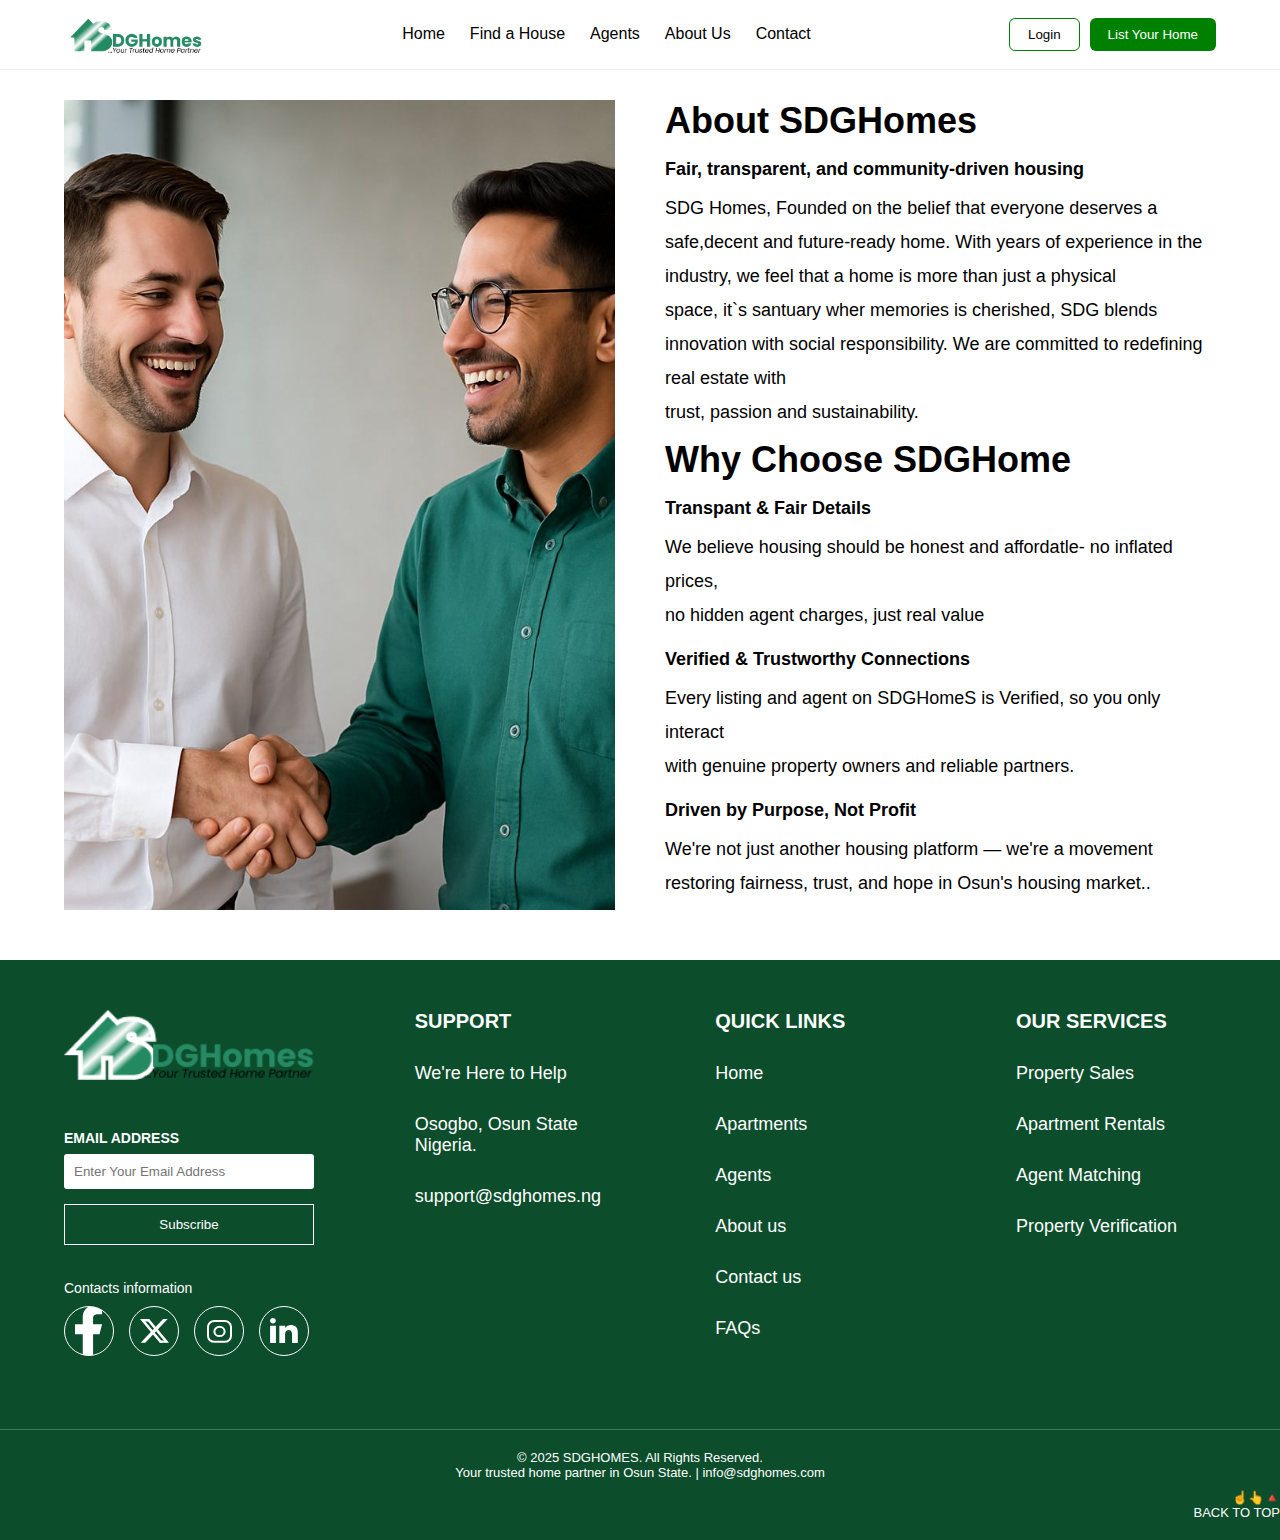
<file: About Us.html>
<!DOCTYPE html>
<html lang="en">

<head>
  <meta charset="UTF-8">
  <meta name="viewport" content="width=device-width, initial-scale=1.0">
  <title>About Us</title>
  <link rel="stylesheet" href="About Us.css">
  <link rel="stylesheet" href="Home.css">
</head>

<body>
  <header>
    <div class="logo">
      <img src="./Assets/sdg logo.png" alt="Logo">
    </div>

    <nav id="desktopNav">
      <a href="./Index.html">Home</a>
      <a href="Property.html">Find a House</a>
      <a href="#">Agents</a>
      <a href="About Us.html">About Us</a>
      <a href="#">Contact</a>
    </nav>

    <div class="actions" id="desktopActions">
      <button class="login" id="login">Login</button>
      <button class="list-home" id="listHome">List Your Home</button>
    </div>

    <div class="menu-icon" id="menuIcon">☰</div>
  </header>

  <div class="mobile-menu" id="mobileMenu">
    <a href="Index.html">Home</a>
    <a href="#">Find a House</a>
    <a href="#">Agents</a>
    <a href="#">About Us</a>
    <a href="#">Contact</a>
    <button class="login">Login</button>
    <button class="list-home">List Your Home</button>
  </div>




  <section>
    <div class="left-image"> </div>
    <div class="right-side">
      <div class="SDG-text">
        <h1>About SDGHomes</h1>
        <h5>Fair, transparent, and community-driven housing</h5>
        <p>SDG Homes, Founded on the belief that everyone deserves a <br>
          safe,decent and future-ready home. With years of experience in the <br>industry, we feel that a home is more
          than just a physical
          <br>space, it`s santuary wher memories is cherished, SDG blends <br>innovation with social responsibility.
          We are committed to redefining real estate with <br>trust, passion and sustainability.
        </p>
      </div>


      <div class="container">
        <h1>Why Choose SDGHome</h1>
        <h5>Transpant & Fair Details</h5>
        <p>We believe housing should be honest and affordatle- no inflated prices,<br> no hidden agent charges, just
          real value </p>

        <h5> Verified & Trustworthy Connections</h5>
        <p>Every listing and agent on SDGHomeS is Verified, so you only interact <br>with genuine
          property owners and reliable partners. </p>

        <h5> Driven by Purpose, Not Profit</h5>
        <p>We're not just another housing platform — we're a movement restoring fairness, trust, and hope in Osun's
          housing market.. </p>
      </div>
    </div>
  </section>



  <footer class="footer">

    <div class="footer-top">

      <div class="footer-left">
        <div class="footer-logo"></div>

        <h4>EMAIL ADDRESS</h4>
        <input type="text" placeholder="Enter Your Email Address" class="email-input">
        <button class="subscribe-btn">Subscribe</button>

        <p class="contact-title">Contacts information</p>

        <div class="footer-socials">
          <div class="social-icon fb"></div>
          <div class="social-icon x"></div>
          <div class="social-icon ig"></div>
          <div class="social-icon ln"></div>
        </div>
      </div>

      <div class="footer-mid">
        <h4>SUPPORT</h4>
        <p>We're Here to Help</p>
        <p>Osogbo, Osun State<br>Nigeria.</p>
        <p>support@sdghomes.ng</p>
      </div>

      <div class="footer-links">
        <h4>QUICK LINKS</h4>
        <p>Home</p>
        <p>Apartments</p>
        <p>Agents</p>
        <p>About us</p>
        <p>Contact us</p>
        <p>FAQs</p>
      </div>

      <div class="footer-services">
        <h4>OUR SERVICES</h4>
        <p>Property Sales</p>
        <p>Apartment Rentals</p>
        <p>Agent Matching</p>
        <p>Property Verification</p>
      </div>

    </div>

    <div class="footer-bottom">
      <p>© 2025 SDGHOMES. All Rights Reserved.<br>
        Your trusted home partner in Osun State. | info@sdghomes.com</p>

      <p class="back-top"> ☝️👆🔺<br> BACK TO TOP</p>
    </div>

  </footer>

  <script src="Home.js"></script>
</body>

</html>
</file>
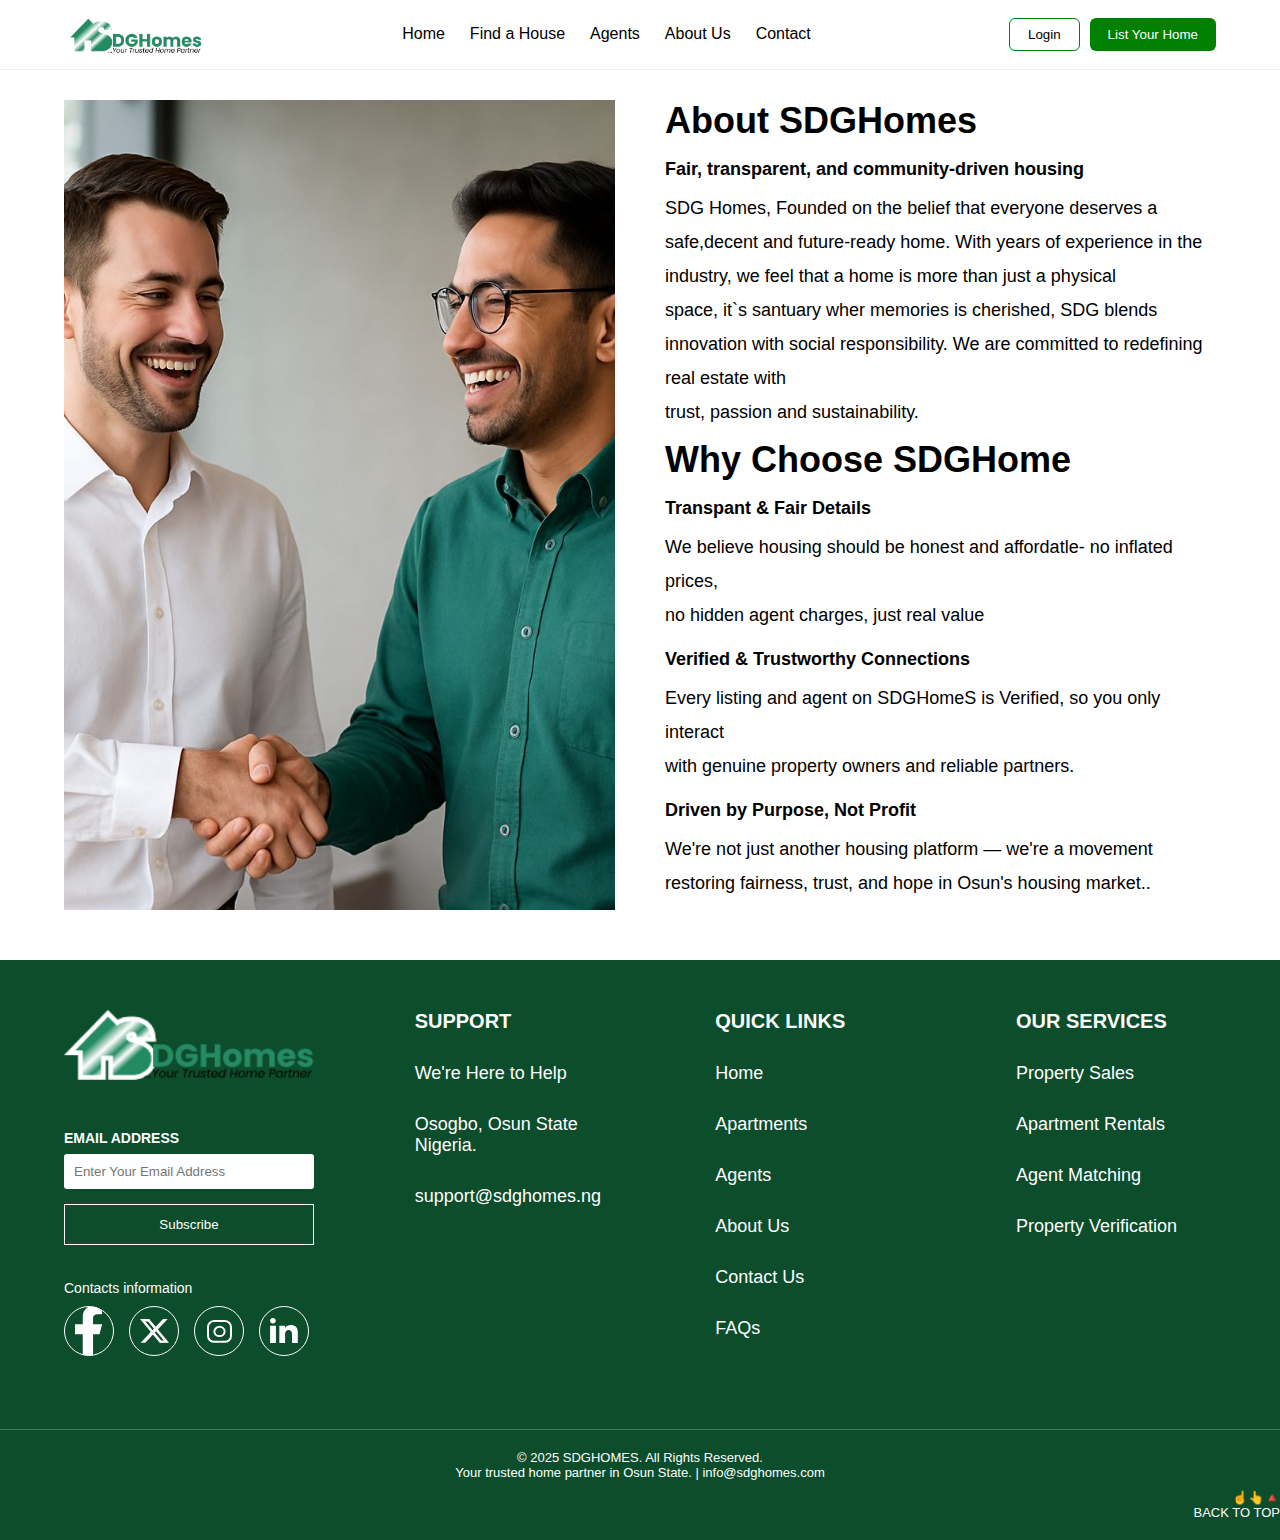
<file: AboutUs.html>
<!DOCTYPE html>
<html lang="en">

<head>
  <meta charset="UTF-8">
  <meta name="viewport" content="width=device-width, initial-scale=1.0">
  <title>About Us</title>
  <link rel="stylesheet" href="./AboutUs.css">
  <link rel="stylesheet" href="./Home.css">
</head>

<body>
  <header>
    <div class="logo">
      <img src="./Assets/sdg logo.png" alt="Logo">
    </div>

    <nav id="desktopNav">
      <a href="./index.html">Home</a>
      <a href="./Property.html">Find a House</a>
      <a href="./Agents.html">Agents</a>
      <a href="./AboutUs.html">About Us</a>
      <a href="./ContactUs.html">Contact</a>
    </nav>

    <div class="actions" id="desktopActions">
      <button class="login" id="login" type="button">Login</button>
      <button class="list-home" id="listHome">List Your Home</button>
    </div>

    <div class="menu-icon" id="menuIcon">☰</div>
  </header>

  <div class="mobile-menu" id="mobileMenu">
    <a href="./index.html">Home</a>
    <a href="./Property.html">Find a House</a>
    <a href="./Agents.html">Agents</a>
    <a href="./AboutUs.html">About Us</a>
    <a href="./ContactUs.html">Contact</a>
    <button class="login" id="logins">Login</button>
    <button class="list-home" id="listHomes">List Your Home</button>
  </div>




  <section>
    <div class="left-image"> </div>
    <div class="right-side">
      <div class="SDG-text">
        <h1>About SDGHomes</h1>
        <h5>Fair, transparent, and community-driven housing</h5>
        <p>SDG Homes, Founded on the belief that everyone deserves a <br>
          safe,decent and future-ready home. With years of experience in the <br>industry, we feel that a home is more
          than just a physical
          <br>space, it`s santuary wher memories is cherished, SDG blends <br>innovation with social responsibility.
          We are committed to redefining real estate with <br>trust, passion and sustainability.
        </p>
      </div>


      <div class="container">
        <h1>Why Choose SDGHome</h1>
        <h5>Transpant & Fair Details</h5>
        <p>We believe housing should be honest and affordatle- no inflated prices,<br> no hidden agent charges, just
          real value </p>

        <h5> Verified & Trustworthy Connections</h5>
        <p>Every listing and agent on SDGHomeS is Verified, so you only interact <br>with genuine
          property owners and reliable partners. </p>

        <h5> Driven by Purpose, Not Profit</h5>
        <p>We're not just another housing platform — we're a movement restoring fairness, trust, and hope in Osun's
          housing market.. </p>
      </div>
    </div>
  </section>



  <footer class="footer">

    <div class="footer-top">

      <div class="footer-left">
        <div class="footer-logo"></div>

        <h4>EMAIL ADDRESS</h4>
        <input type="text" placeholder="Enter Your Email Address" class="email-input">
        <button class="subscribe-btn">Subscribe</button>

        <p class="contact-title">Contacts information</p>

        <div class="footer-socials">
          <div class="social-icon fb"></div>
          <div class="social-icon x"></div>
          <div class="social-icon ig"></div>
          <div class="social-icon ln"></div>
        </div>
      </div>

      <div class="footer-mid">
        <h4>SUPPORT</h4>
        <p>We're Here to Help</p>
        <p>Osogbo, Osun State<br>Nigeria.</p>
        <p>support@sdghomes.ng</p>
      </div>

      <div class="footer-links">
        <h4>QUICK LINKS</h4>
        <p> <a href="./index.html">Home</a></p>
        <p><a href="./Property.html">Apartments</a></p>
        <p><a href="./Agents.html">Agents</a></p>
        <p><a href="./AboutUs.html">About Us</a></p>
        <p><a href="./ContactUs.html">Contact Us</a></p>
        <p>FAQs</p>
      </div>

      <div class="footer-services">
        <h4>OUR SERVICES</h4>
        <p>Property Sales</p>
        <p>Apartment Rentals</p>
        <p>Agent Matching</p>
        <p>Property Verification</p>
      </div>

    </div>

    <div class="footer-bottom">
      <p>© 2025 SDGHOMES. All Rights Reserved.<br>
        Your trusted home partner in Osun State. | info@sdghomes.com</p>

      <p class="back-top"> ☝️👆🔺<br> BACK TO TOP</p>
    </div>

  </footer>

  <script src="./Home.js"></script>
</body>

</html>
</file>
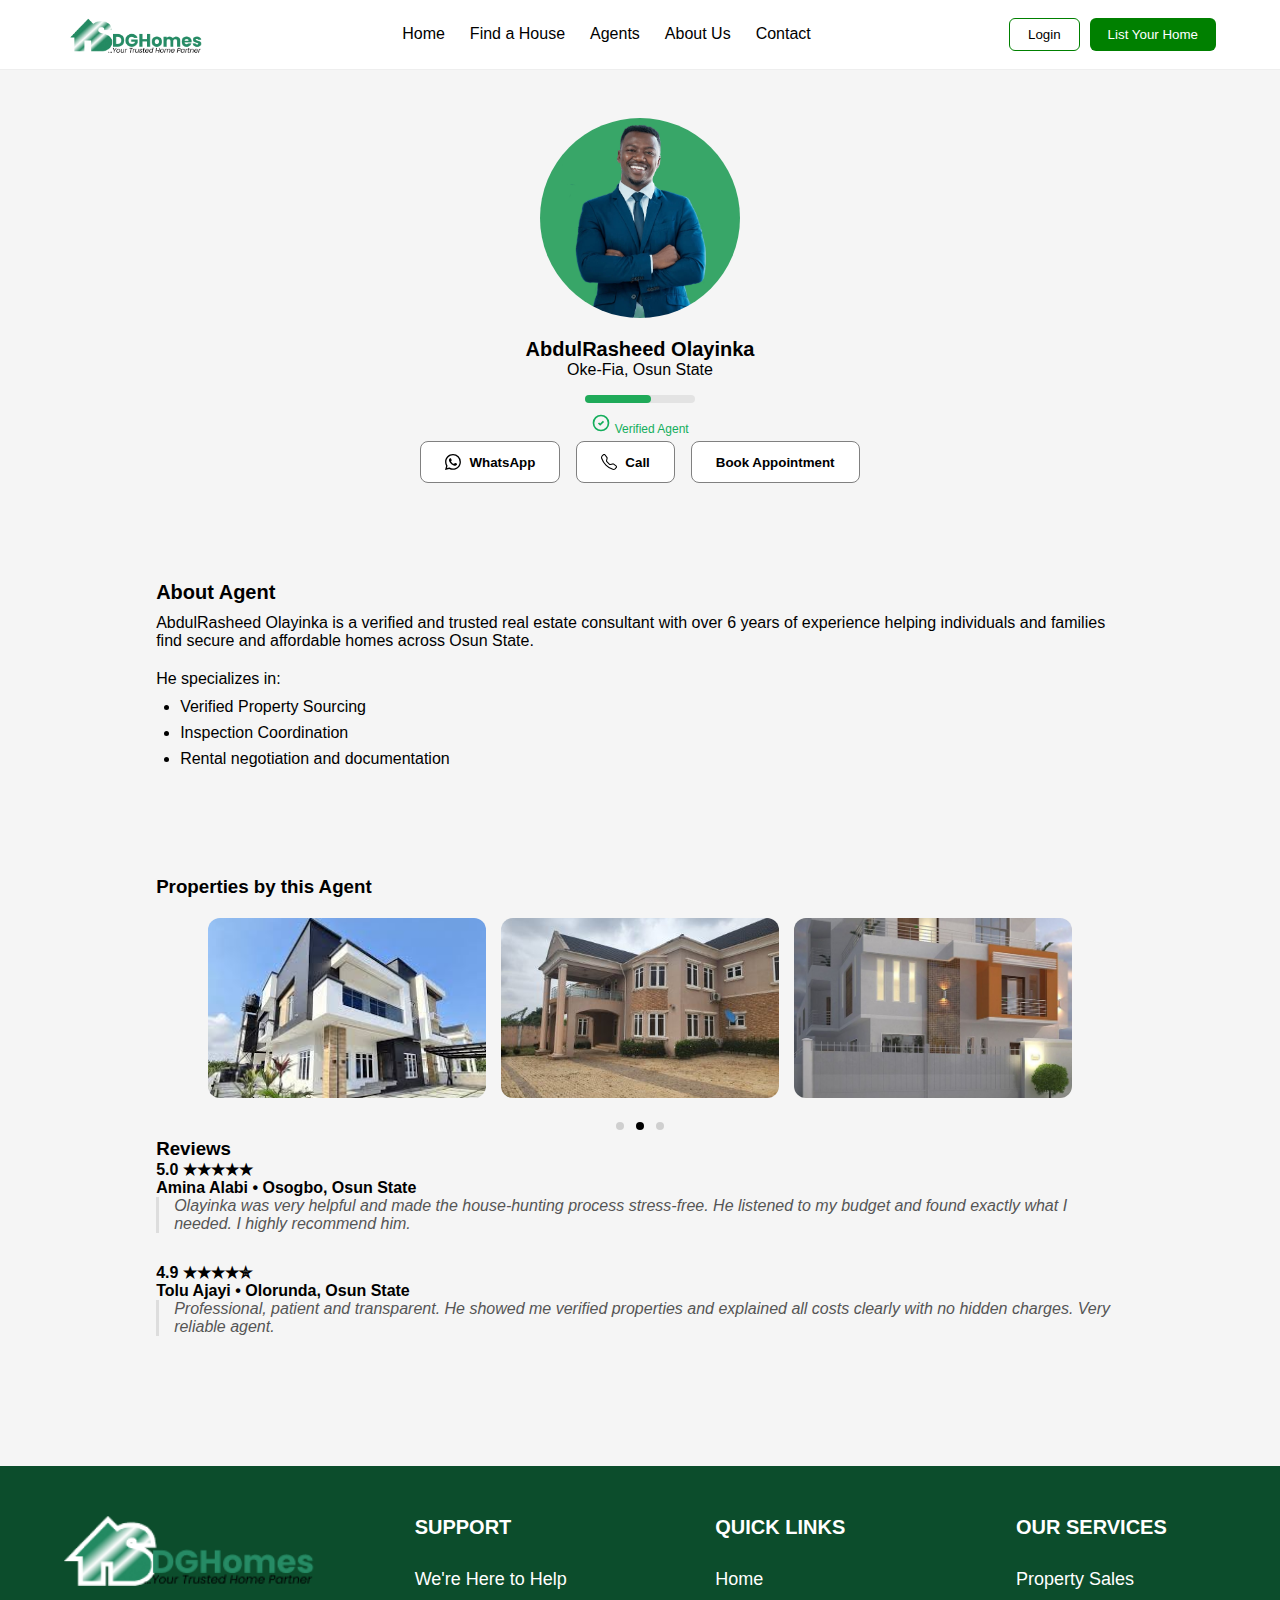
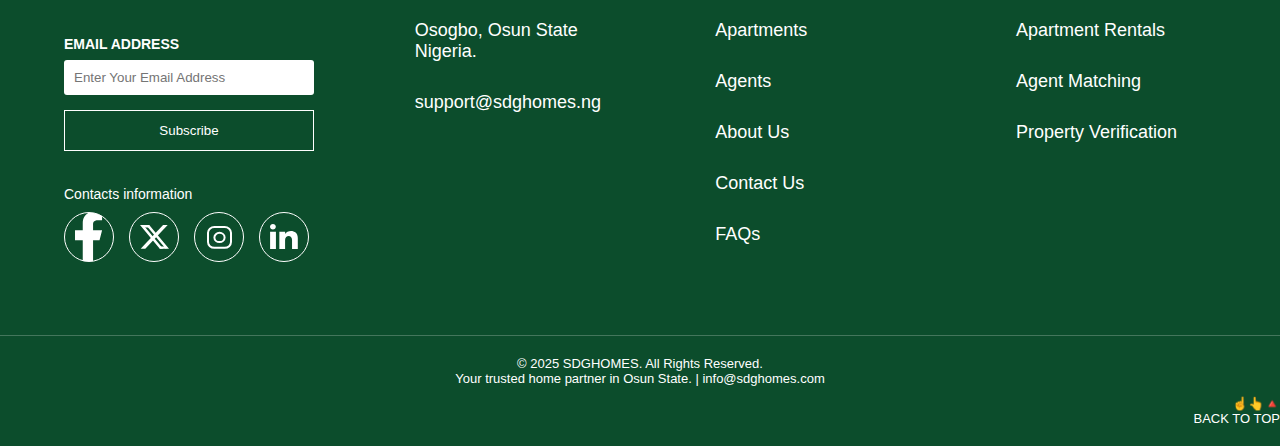
<file: Agents.html>
<!DOCTYPE html>
<html lang="en">

<head>
  <meta charset="UTF-8">
  <meta name="viewport" content="width=device-width, initial-scale=1.0">
  <title>Agents | SDGHOMES</title>
  <link rel="stylesheet" href="Agents.css">
  <link rel="stylesheet" href="Home.css">
</head>

<body>

  <header>
    <div class="logo">
      <img src="./Assets/sdg logo.png" alt="Logo">
    </div>

    <nav id="desktopNav">
      <a href="./index.html">Home</a>
      <a href="./Property.html">Find a House</a>
      <a href="./Agents.html">Agents</a>
      <a href="./AboutUs.html">About Us</a>
      <a href="./ContactUs.html">Contact</a>
    </nav>

    <div class="actions" id="desktopActions">
      <button class="login" id="login">Login</button>
      <button class="list-home" id="listHome">List Your Home</button>
    </div>

    <div class="menu-icon" id="menuIcon">☰</div>
  </header>

  <div class="mobile-menu" id="mobileMenu">
    <a href="./index.html">Home</a>
    <a href="./Property.html">Find a House</a>
    <a href="./Agents.html">Agents</a>
    <a href="./AboutUs.html">About Us</a>
    <a href="./ContactUs.html">Contact</a>
    <button class="login" id="logins"> Login </button>
    <button type="button" class="list-home" id="listHomes">List Your Home</button>
  </div>



  <section class="agentss">
    <div class="olayinka">
      <div class="agent-img"></div>
      <h3 class="agn-name">AbdulRasheed Olayinka</h3>
      <p class="location">Oke-Fia, Osun State</p>

      <div class="verify">
        <div class="verify-bar">
          <div class="bar"></div>
        </div>
        <div class="verified-icon">
          <svg viewBox="0 0 24 24" fill="none" class="verified-icon">
            <path d="M9 12l2 2 4-4m6 2a9 9 0 11-18 0 9 9 0 0118 0z" stroke="currentColor" stroke-width="2" />

          </svg>
          Verified Agent
        </div>
      </div>
      <div class="contact-buttons">
        <button class="contact-btn">
          <svg xmlns="http://www.w3.org/2000/svg" width="16" height="16" fill="currentColor" class="bi bi-whatsapp"
            viewBox="0 0 16 16">
            <path
              d="M13.601 2.326A7.85 7.85 0 0 0 7.994 0C3.627 0 .068 3.558.064 7.926c0 1.399.366 2.76 1.057 3.965L0 16l4.204-1.102a7.9 7.9 0 0 0 3.79.965h.004c4.368 0 7.926-3.558 7.93-7.93A7.9 7.9 0 0 0 13.6 2.326zM7.994 14.521a6.6 6.6 0 0 1-3.356-.92l-.24-.144-2.494.654.666-2.433-.156-.251a6.56 6.56 0 0 1-1.007-3.505c0-3.626 2.957-6.584 6.591-6.584a6.56 6.56 0 0 1 4.66 1.931 6.56 6.56 0 0 1 1.928 4.66c-.004 3.639-2.961 6.592-6.592 6.592m3.615-4.934c-.197-.099-1.17-.578-1.353-.646-.182-.065-.315-.099-.445.099-.133.197-.513.646-.627.775-.114.133-.232.148-.43.05-.197-.1-.836-.308-1.592-.985-.59-.525-.985-1.175-1.103-1.372-.114-.198-.011-.304.088-.403.087-.088.197-.232.296-.346.1-.114.133-.198.198-.33.065-.134.034-.248-.015-.347-.05-.099-.445-1.076-.612-1.47-.16-.389-.323-.335-.445-.34-.114-.007-.247-.007-.38-.007a.73.73 0 0 0-.529.247c-.182.198-.691.677-.691 1.654s.71 1.916.81 2.049c.098.133 1.394 2.132 3.383 2.992.47.205.84.326 1.129.418.475.152.904.129 1.246.08.38-.058 1.171-.48 1.338-.943.164-.464.164-.86.114-.943-.049-.084-.182-.133-.38-.232" />
          </svg>
          WhatsApp
        </button>
        <button class="contact-btn">
          <svg xmlns="http://www.w3.org/2000/svg" width="16" height="16" fill="currentColor" class="bi bi-telephone"
            viewBox="0 0 16 16">
            <path
              d="M3.654 1.328a.678.678 0 0 0-1.015-.063L1.605 2.3c-.483.484-.661 1.169-.45 1.77a17.6 17.6 0 0 0 4.168 6.608 17.6 17.6 0 0 0 6.608 4.168c.601.211 1.286.033 1.77-.45l1.034-1.034a.678.678 0 0 0-.063-1.015l-2.307-1.794a.68.68 0 0 0-.58-.122l-2.19.547a1.75 1.75 0 0 1-1.657-.459L5.482 8.062a1.75 1.75 0 0 1-.46-1.657l.548-2.19a.68.68 0 0 0-.122-.58zM1.884.511a1.745 1.745 0 0 1 2.612.163L6.29 2.98c.329.423.445.974.315 1.494l-.547 2.19a.68.68 0 0 0 .178.643l2.457 2.457a.68.68 0 0 0 .644.178l2.189-.547a1.75 1.75 0 0 1 1.494.315l2.306 1.794c.829.645.905 1.87.163 2.611l-1.034 1.034c-.74.74-1.846 1.065-2.877.702a18.6 18.6 0 0 1-7.01-4.42 18.6 18.6 0 0 1-4.42-7.009c-.362-1.03-.037-2.137.703-2.877z" />
          </svg>
          Call
        </button>
        <button class="contact-btn">
          Book Appointment
        </button>
      </div>
    </div>
    <div class="about-agn">
      <h3 class="profile">About Agent</h3>
      <p class="about-text">AbdulRasheed Olayinka is a verified and trusted real estate consultant with over 6 years of
        experience helping individuals and families find secure and affordable homes across Osun State.</p>

      <p class="he">He specializes in:</p>
      <ul>
        <li>Verified Property Sourcing</li>
        <li>Inspection Coordination</li>
        <li>Rental negotiation and documentation</li>
    </div>

    <div class="down-sec">
      <h3>Properties by this Agent</h3>
      <div class="property">
        <img src="./Assets/house1.jpg" alt="Property 1">
        <img src="./Assets/house2.jpg" alt="Property 2">
        <img src="./Assets/house3.jpg" alt="Property 3">
      </div>



      <div class="carousel-dots">
        <span></span>
        <span class="active"></span>
        <span></span>
      </div>



      <div class="review">
        <h3>Reviews</h3>
        <h4>5.0 ★★★★★</h4>
        <p><strong>Amina Alabi • Osogbo, Osun State</strong></p>
        <blockquote>
          Olayinka was very helpful and made the house-hunting process stress-free. He listened to my budget and found
          exactly what I needed. I highly recommend him.
        </blockquote>
      </div>
      <div class="review">
        <h4>4.9 ★★★★✮</h4>
        <p><strong>Tolu Ajayi • Olorunda, Osun State</strong></p>
        <blockquote>
          Professional, patient and transparent.
          He showed me verified properties and explained all costs clearly with no hidden charges.
          Very reliable agent.
        </blockquote>
      </div>
    </div>
  </section>



  <!-- FOOTER -->
  <footer class="footer">

    <div class="footer-top">

      <div class="footer-left">
        <div class="footer-logo"></div>

        <h4>EMAIL ADDRESS</h4>
        <input type="text" placeholder="Enter Your Email Address" class="email-input">
        <button class="subscribe-btn">Subscribe</button>

        <p class="contact-title">Contacts information</p>

        <div class="footer-socials">
          <div class="social-icon fb"></div>
          <div class="social-icon x"></div>
          <div class="social-icon ig"></div>
          <div class="social-icon ln"></div>
        </div>
      </div>

      <div class="footer-mid">
        <h4>SUPPORT</h4>
        <p>We're Here to Help</p>
        <p>Osogbo, Osun State<br>Nigeria.</p>
        <p>support@sdghomes.ng</p>
      </div>

      <div class="footer-links">
        <h4>QUICK LINKS</h4>
        <p> <a href="./index.html">Home</a></p>
        <p><a href="./Property.html">Apartments</a></p>
        <p><a href="./Agents.html">Agents</a></p>
        <p><a href="./AboutUs.html">About Us</a></p>
        <p><a href="./ContactUs.html">Contact Us</a></p>
        <p>FAQs</p>
      </div>

      <div class="footer-services">
        <h4>OUR SERVICES</h4>
        <p>Property Sales</p>
        <p>Apartment Rentals</p>
        <p>Agent Matching</p>
        <p>Property Verification</p>
      </div>

    </div>

    <div class="footer-bottom">
      <p>© 2025 SDGHOMES. All Rights Reserved.<br>
        Your trusted home partner in Osun State. | info@sdghomes.com</p>

      <p class="back-top"> ☝️👆🔺<br> BACK TO TOP</p>
    </div>

  </footer>

  <script src="Home.js"></script>
</body>

</html>
</file>
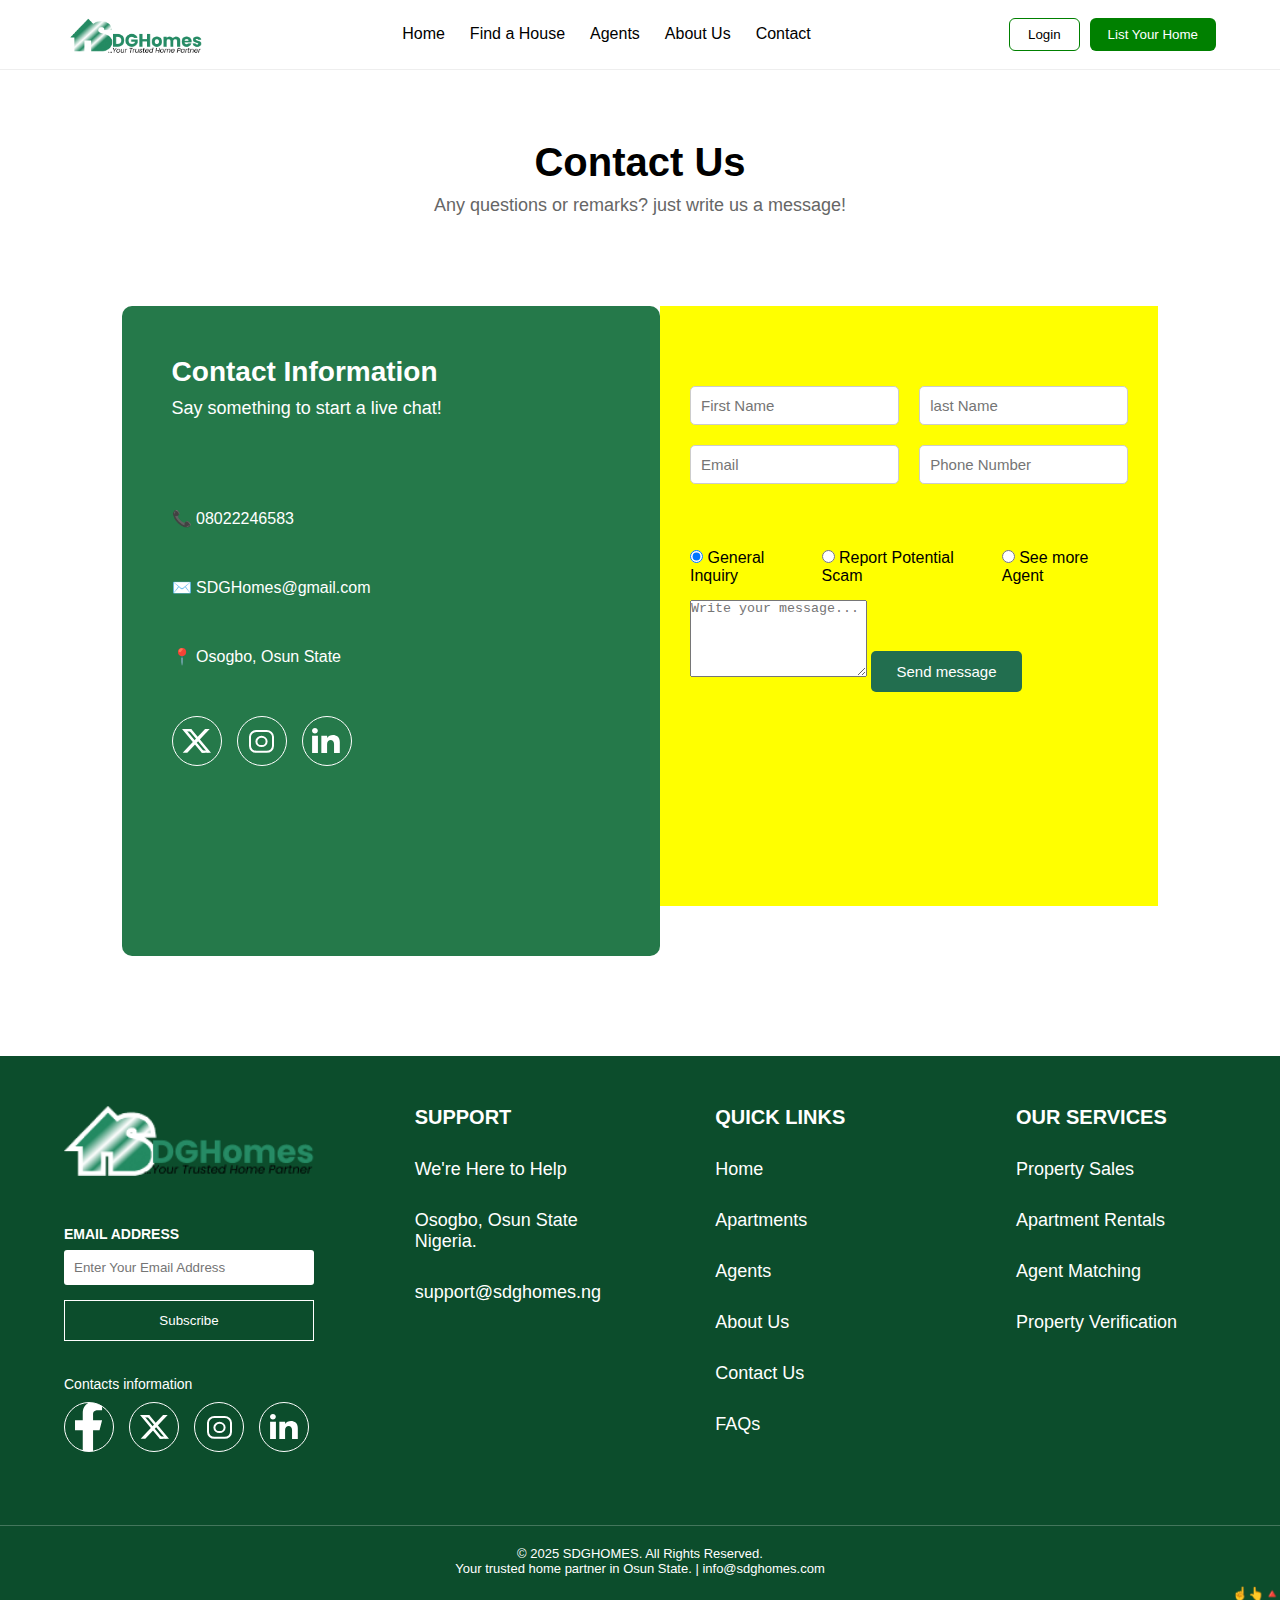
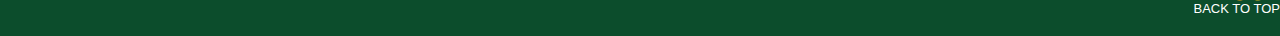
<file: ContactUs.html>
<!DOCTYPE html>
<html lang="en">

<head>
  <meta charset="UTF-8">
  <meta name="viewport" content="width=device-width, initial-scale=1.0">
  <title>Contact Us | SDGHomes</title>
  <link rel="stylesheet" href="ContactUs.css">
  <link rel="stylesheet" href="Home.css">
</head>

<body>

  <header>
    <div class="logo">
      <img src="./Assets/sdg logo.png" alt="Logo">
    </div>

    <nav id="desktopNav">
      <a href="./index.html">Home</a>
      <a href="./Property.html">Find a House</a>
      <a href="./Agents.html">Agents</a>
      <a href="./AboutUs.html">About Us</a>
      <a href="./ContactUs.html">Contact</a>
    </nav>

    <div class="actions" id="desktopActions">
      <button class="login" id="login">Login</button>
      <button class="list-home" id="listHome">List Your Home</button>
    </div>

    <div class="menu-icon" id="menuIcon">☰</div>
  </header>

  <div class="mobile-menu" id="mobileMenu">
    <a href="./index.html">Home</a>
    <a href="./Property.html">Find a House</a>
    <a href="./Agents.html">Agents</a>
    <a href="./AboutUs.html">About Us</a>
    <a href="./ContactUs.html">Contact</a>
    <button class="login" id="logins"> Login </button>
    <button type="button" class="list-home" id="listHomes">List Your Home</button>
  </div>


<section class="Gen-sec">
    
  <div class="up-section">
    <h1>Contact Us</h1>
    <p> Any questions or remarks? just write us a message!</p>
  </div>


  <div class="contact-sectio">

    <div class="contact-lef">
      <h2>Contact Information</h2>
      <P>Say something to start a live chat!</P>
      
      <ul>
        <li> 📞 08022246583</li>
        <li> ✉️ SDGHomes@gmail.com </li>
        <li> 📍 Osogbo, Osun State </li>
      </ul>

      <div class="footer-socials">
          <div class="social-icon x"></div>
          <div class="social-icon ig"></div>
          <div class="social-icon ln"></div>
        </div>
    </div>

    <!-- Right Contact Form -->
    <div class="contact-right">

      <form>
        <div class="row">
          <input type="text" placeholder="First Name" required />
          <input type="text" placeholder="last Name" required />
          <input type="email" placeholder="Email" required />
          <input type="tel" placeholder="Phone Number" required />
        </div>
        <div class="subject">
          <label>
            <input type="radio" name="subject" checked />
            General Inquiry
          </label>
          <label><input type="radio" name="subject" /> Report Potential Scam</label>
          <label><input type="radio" name="subject" /> See more Agent</label>
        </div>
        <textarea placeholder="Write your message..." rows="5"></textarea>

        <button type="submit" class="send">Send message</button>

      </form>
    </div>
  </div>
  </section>


  <!-- FOOTER -->
  <footer class="footer">

    <div class="footer-top">

      <div class="footer-left">
        <div class="footer-logo"></div>

        <h4>EMAIL ADDRESS</h4>
        <input type="text" placeholder="Enter Your Email Address" class="email-input">
        <button class="subscribe-btn">Subscribe</button>

        <p class="contact-title">Contacts information</p>

        <div class="footer-socials">
          <div class="social-icon fb"></div>
          <div class="social-icon x"></div>
          <div class="social-icon ig"></div>
          <div class="social-icon ln"></div>
        </div>
      </div>

      <div class="footer-mid">
        <h4>SUPPORT</h4>
        <p>We're Here to Help</p>
        <p>Osogbo, Osun State<br>Nigeria.</p>
        <p>support@sdghomes.ng</p>
      </div>

      <div class="footer-links">
        <h4>QUICK LINKS</h4>
        <p> <a href="./index.html">Home</a></p>
        <p><a href="./Property.html">Apartments</a></p>
        <p><a href="./Agents.html">Agents</a></p>
        <p><a href="./AboutUs.html">About Us</a></p>
        <p><a href="./ContactUs.html">Contact Us</a></p>
        <p>FAQs</p>
      </div>

      <div class="footer-services">
        <h4>OUR SERVICES</h4>
        <p>Property Sales</p>
        <p>Apartment Rentals</p>
        <p>Agent Matching</p>
        <p>Property Verification</p>
      </div>

    </div>

    <div class="footer-bottom">
      <p>© 2025 SDGHOMES. All Rights Reserved.<br>
        Your trusted home partner in Osun State. | info@sdghomes.com</p>

      <p class="back-top"> ☝️👆🔺<br> BACK TO TOP</p>
    </div>

  </footer>

  <script src="./Home.js"></script>
</body>

</html>
</file>
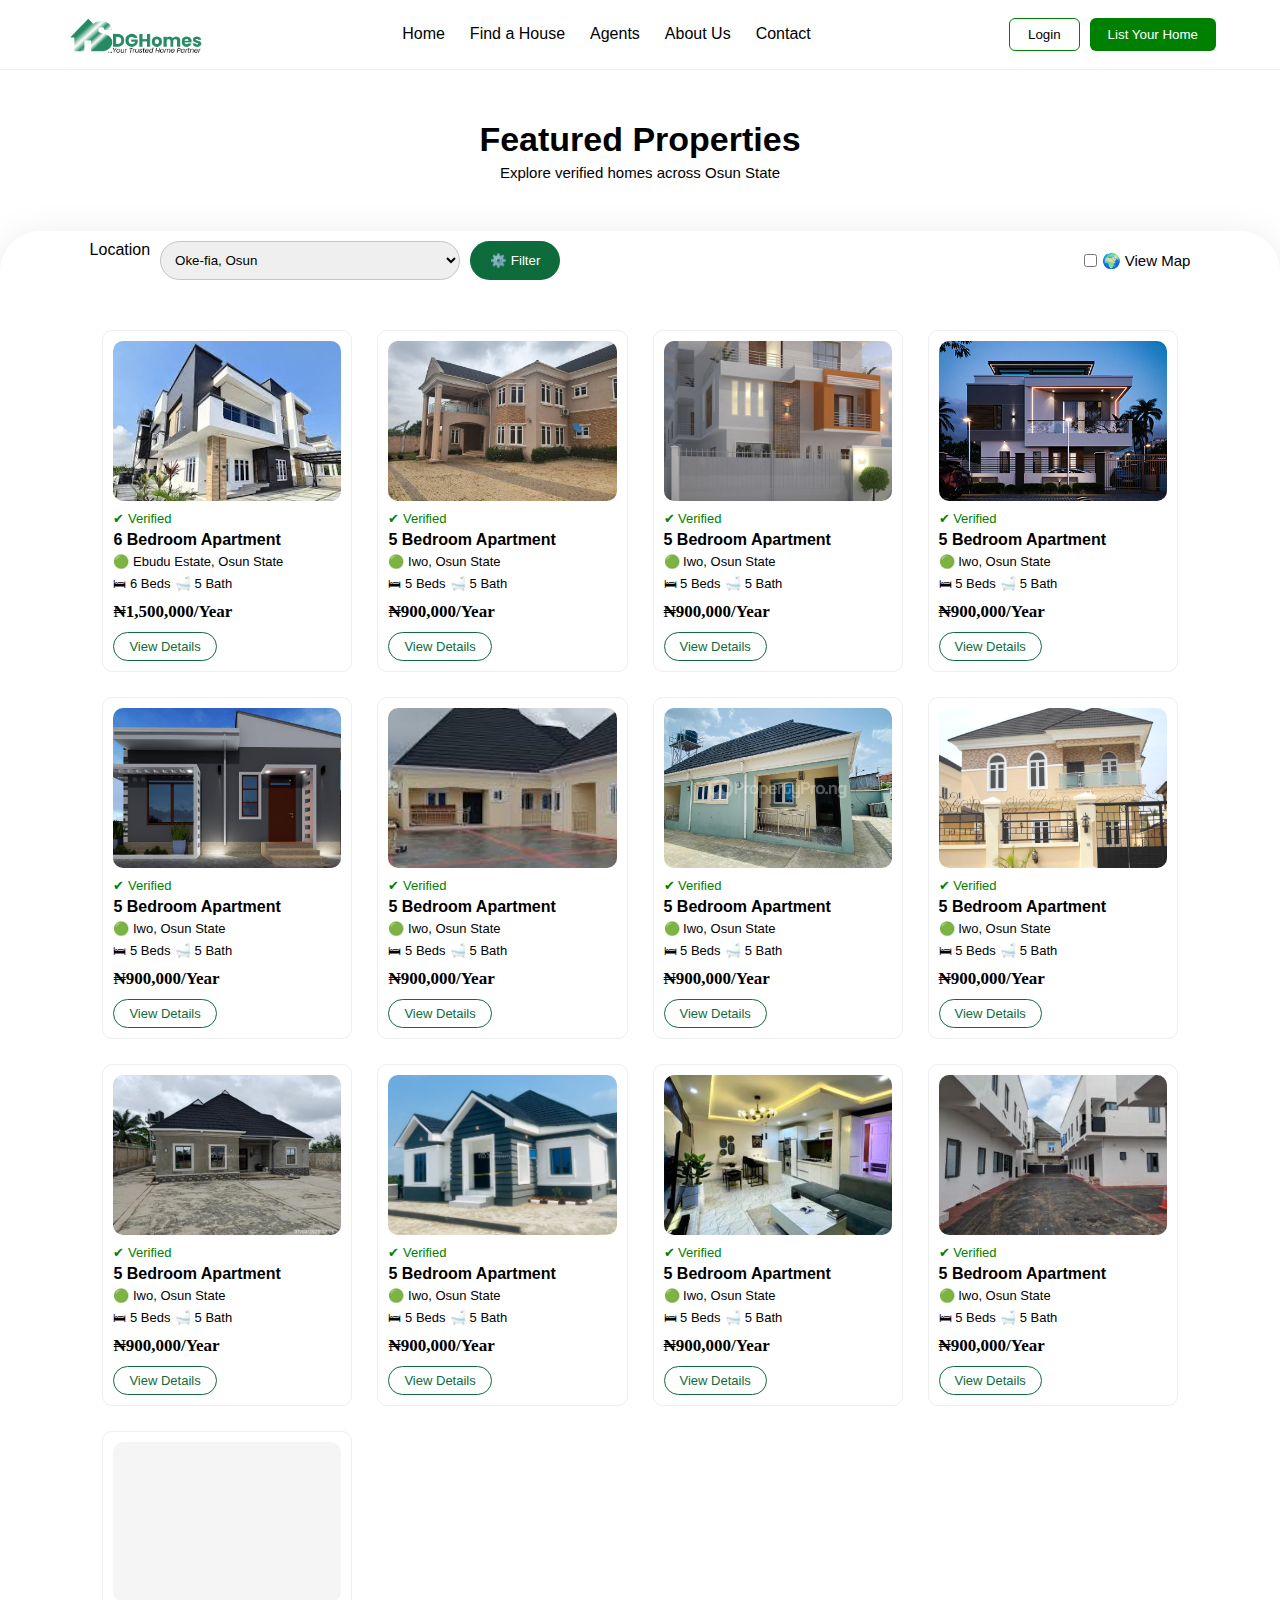
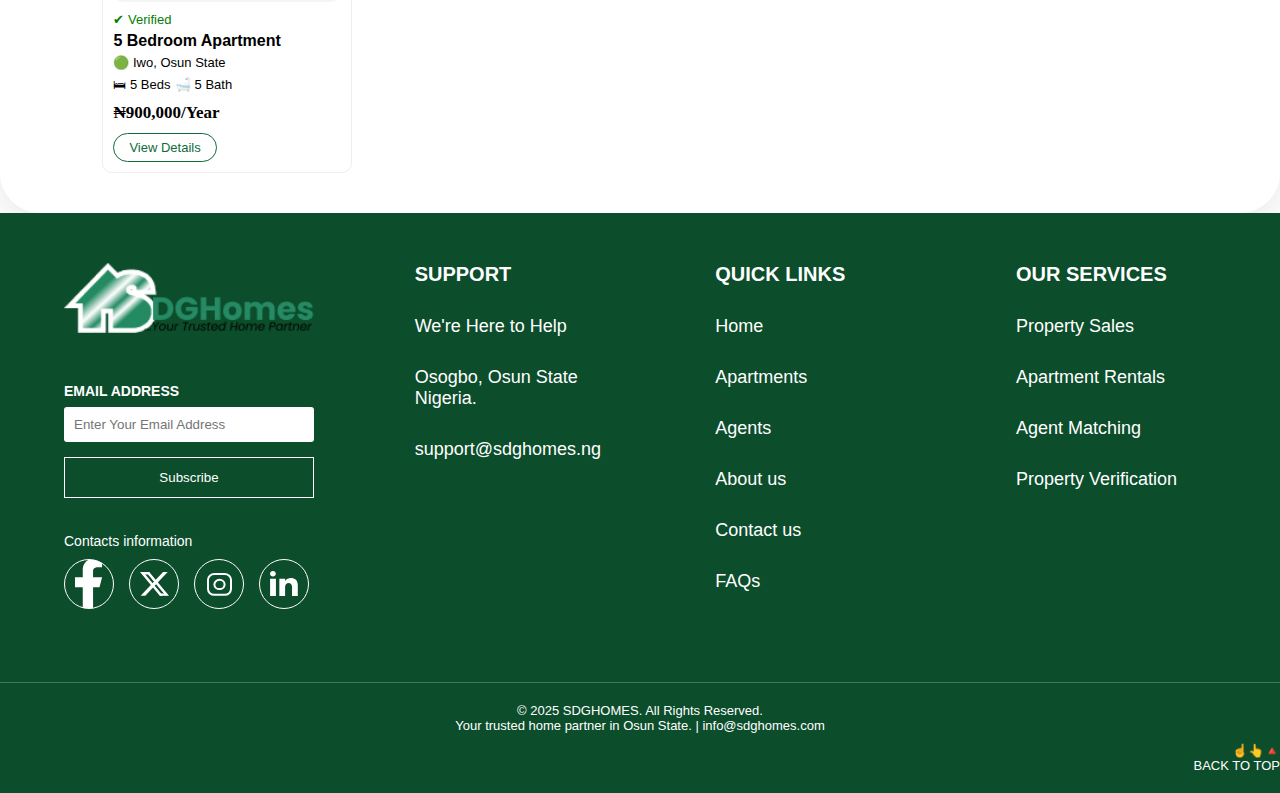
<file: Property.html>
<!DOCTYPE html>
<html lang="en">

<head>
    <meta charset="UTF-8">
    <meta name="viewport" content="width=device-width, initial-scale=1.0">
    <title>SDGHomes</title>
    <link rel="stylesheet" href="Home.css">
    <link rel="stylesheet" href="Property.css">
</head>

<body>
    <header>
        <div class="logo">
            <img src="./Assets/sdg logo.png" alt="Logo">
        </div>

        <nav id="desktopNav">
            <a href="Index.html">Home</a>
            <a href="Property.html">Find a House</a>
            <a href="#">Agents</a>
            <a href="About Us.html">About Us</a>
            <a href="#">Contact</a>
        </nav>

        <div class="actions" id="desktopActions">
            <button class="login" id="login"> Login </button>
            <button class="list-home" id="listHome">List Your Home</button>
        </div>

        <div class="menu-icon" id="menuIcon">☰</div>
    </header>

    <div class="mobile-menu" id="mobileMenu">
        <a href="Index.html">Home</a>
        <a href="Property.html">Find a House</a>
        <a href="#">Agents</a>
        <a href="About Us.html">About Us</a>
        <a href="#">Contact</a>
        <button class="login" id="login">Login</button>
        <button class="list-home">List Your Home</button>
    </div>


    <!-- PAGE TITLE -->

    <section class="property-hero">
        <h2>Featured Properties</h2>
        <p>Explore verified homes across Osun State</p>
    </section>

    <!-- FILTER AREA -->
    <section class="blur">
        <section class="property-filter">
            <div class="filter-left">
                <label for="location-select">Location</label>
                <select id="location-select">
                    <option>Oke-fia, Osun</option>
                    <option>Ring Road, Osun</option>
                    <option>Alekuwodo, Osun</option>
                    <option>Dada Estate, Osun</option>
                </select>

                <button class="filter-btn"> ⚙️  Filter</button>
            </div>

            <div class="filter-right">
                <label class="view-map">
                    <input type="checkbox">
                    🌍 View Map
                </label>
            </div>
        </section>

        <!-- PROPERTY GRID -->
        <section class="property-grid">

            <!-- ONE PROPERTY CARD -->
            <div class="property-card">
                <div class="prop-img img1"></div>

                <div class="verified">✔ Verified</div>

                <h3>6 Bedroom Apartment</h3>
                <p class="location">🟢 Ebudu Estate, Osun State</p>

                <div class="features">
                    <span>🛏 6 Beds</span>
                    <span>🛁 5 Bath</span>
                </div>

                <h4 class="price">₦1,500,000/Year</h4>

                <a href="property-details.html" class="details-btn">View Details</a>
            </div>

            <!-- COPY + PASTE TO CREATE MORE CARDS -->
            <div class="property-card">
                <div class="prop-img img2"></div>
                <div class="verified">✔ Verified</div>
                <h3>5 Bedroom Apartment</h3>
                <p class="location">🟢 Iwo, Osun State</p>

                <div class="features">
                    <span>🛏 5 Beds</span>
                    <span>🛁 5 Bath</span>
                </div>

                <h4 class="price">₦900,000/Year</h4>

                <a href="property-details.html" class="details-btn">View Details</a>
            </div>

            <div class="property-card">
                <div class="prop-img img3"></div>
                <div class="verified">✔ Verified</div>
                <h3>5 Bedroom Apartment</h3>
                <p class="location">🟢 Iwo, Osun State</p>

                <div class="features">
                    <span>🛏 5 Beds</span>
                    <span>🛁 5 Bath</span>
                </div>

                <h4 class="price">₦900,000/Year</h4>

                <a href="property-details.html" class="details-btn">View Details</a>
            </div>

            <div class="property-card">
                <div class="prop-img img4"></div>
                <div class="verified">✔ Verified</div>
                <h3>5 Bedroom Apartment</h3>
                <p class="location">🟢 Iwo, Osun State</p>

                <div class="features">
                    <span>🛏 5 Beds</span>
                    <span>🛁 5 Bath</span>
                </div>

                <h4 class="price">₦900,000/Year</h4>

                <a href="property-details.html" class="details-btn">View Details</a>
            </div>

            <div class="property-card">
                <div class="prop-img img5"></div>
                <div class="verified">✔ Verified</div>
                <h3>5 Bedroom Apartment</h3>
                <p class="location">🟢 Iwo, Osun State</p>

                <div class="features">
                    <span>🛏 5 Beds</span>
                    <span>🛁 5 Bath</span>
                </div>

                <h4 class="price">₦900,000/Year</h4>

                <a href="property-details.html" class="details-btn">View Details</a>
            </div>

            <div class="property-card">
                <div class="prop-img img6"></div>
                <div class="verified">✔ Verified</div>
                <h3>5 Bedroom Apartment</h3>
                <p class="location">🟢 Iwo, Osun State</p>

                <div class="features">
                    <span>🛏 5 Beds</span>
                    <span>🛁 5 Bath</span>
                </div>

                <h4 class="price">₦900,000/Year</h4>

                <a href="property-details.html" class="details-btn">View Details</a>
            </div>

            <div class="property-card">
                <div class="prop-img img7"></div>
                <div class="verified">✔ Verified</div>
                <h3>5 Bedroom Apartment</h3>
                <p class="location">🟢 Iwo, Osun State</p>

                <div class="features">
                    <span>🛏 5 Beds</span>
                    <span>🛁 5 Bath</span>
                </div>

                <h4 class="price">₦900,000/Year</h4>

                <a href="property-details.html" class="details-btn">View Details</a>
            </div>

            <div class="property-card">
                <div class="prop-img img8"></div>
                <div class="verified">✔ Verified</div>
                <h3>5 Bedroom Apartment</h3>
                <p class="location">🟢 Iwo, Osun State</p>

                <div class="features">
                    <span>🛏 5 Beds</span>
                    <span>🛁 5 Bath</span>
                </div>

                <h4 class="price">₦900,000/Year</h4>

                <a href="property-details.html" class="details-btn">View Details</a>
            </div>

            <div class="property-card">
                <div class="prop-img img9"></div>
                <div class="verified">✔ Verified</div>
                <h3>5 Bedroom Apartment</h3>
                <p class="location">🟢 Iwo, Osun State</p>

                <div class="features">
                    <span>🛏 5 Beds</span>
                    <span>🛁 5 Bath</span>
                </div>

                <h4 class="price">₦900,000/Year</h4>

                <a href="property-details.html" class="details-btn">View Details</a>
            </div>

            <div class="property-card">
                <div class="prop-img img10"></div>
                <div class="verified">✔ Verified</div>
                <h3>5 Bedroom Apartment</h3>
                <p class="location">🟢 Iwo, Osun State</p>

                <div class="features">
                    <span>🛏 5 Beds</span>
                    <span>🛁 5 Bath</span>
                </div>

                <h4 class="price">₦900,000/Year</h4>

                <a href="property-details.html" class="details-btn">View Details</a>
            </div>

            <div class="property-card">
                <div class="prop-img img11"></div>
                <div class="verified">✔ Verified</div>
                <h3>5 Bedroom Apartment</h3>
                <p class="location">🟢 Iwo, Osun State</p>

                <div class="features">
                    <span>🛏 5 Beds</span>
                    <span>🛁 5 Bath</span>
                </div>

                <h4 class="price">₦900,000/Year</h4>

                <a href="property-details.html" class="details-btn">View Details</a>
            </div>

            <div class="property-card">
                <div class="prop-img img12"></div>
                <div class="verified">✔ Verified</div>
                <h3>5 Bedroom Apartment</h3>
                <p class="location">🟢 Iwo, Osun State</p>

                <div class="features">
                    <span>🛏 5 Beds</span>
                    <span>🛁 5 Bath</span>
                </div>

                <h4 class="price">₦900,000/Year</h4>

                <a href="property-details.html" class="details-btn">View Details</a>
            </div>

            <div class="property-card">
                <div class="prop-img img13"></div>
                <div class="verified">✔ Verified</div>
                <h3>5 Bedroom Apartment</h3>
                <p class="location">🟢 Iwo, Osun State</p>

                <div class="features">
                    <span>🛏 5 Beds</span>
                    <span>🛁 5 Bath</span>
                </div>

                <h4 class="price">₦900,000/Year</h4>

                <a href="property-details.html" class="details-btn">View Details</a>
            </div>

        </section>
    </section>




    <footer class="footer">

        <div class="footer-top">

            <div class="footer-left">
                <div class="footer-logo"></div>

                <h4>EMAIL ADDRESS</h4>
                <input type="text" placeholder="Enter Your Email Address" class="email-input">
                <button class="subscribe-btn">Subscribe</button>

                <p class="contact-title">Contacts information</p>

                <div class="footer-socials">
                    <div class="social-icon fb"></div>
                    <div class="social-icon x"></div>
                    <div class="social-icon ig"></div>
                    <div class="social-icon ln"></div>
                </div>
            </div>

            <div class="footer-mid">
                <h4>SUPPORT</h4>
                <p>We're Here to Help</p>
                <p>Osogbo, Osun State<br>Nigeria.</p>
                <p>support@sdghomes.ng</p>
            </div>

            <div class="footer-links">
                <h4>QUICK LINKS</h4>
                <p>Home</p>
                <p>Apartments</p>
                <p>Agents</p>
                <p>About us</p>
                <p>Contact us</p>
                <p>FAQs</p>
            </div>

            <div class="footer-services">
                <h4>OUR SERVICES</h4>
                <p>Property Sales</p>
                <p>Apartment Rentals</p>
                <p>Agent Matching</p>
                <p>Property Verification</p>
            </div>

        </div>

        <div class="footer-bottom">
            <p>© 2025 SDGHOMES. All Rights Reserved.<br>
                Your trusted home partner in Osun State. | info@sdghomes.com</p>

            <p class="back-top"> ☝️👆🔺<br> BACK TO TOP</p>
        </div>

    </footer>











    <script src="Home.js"></script>
</body>

</html>
</file>
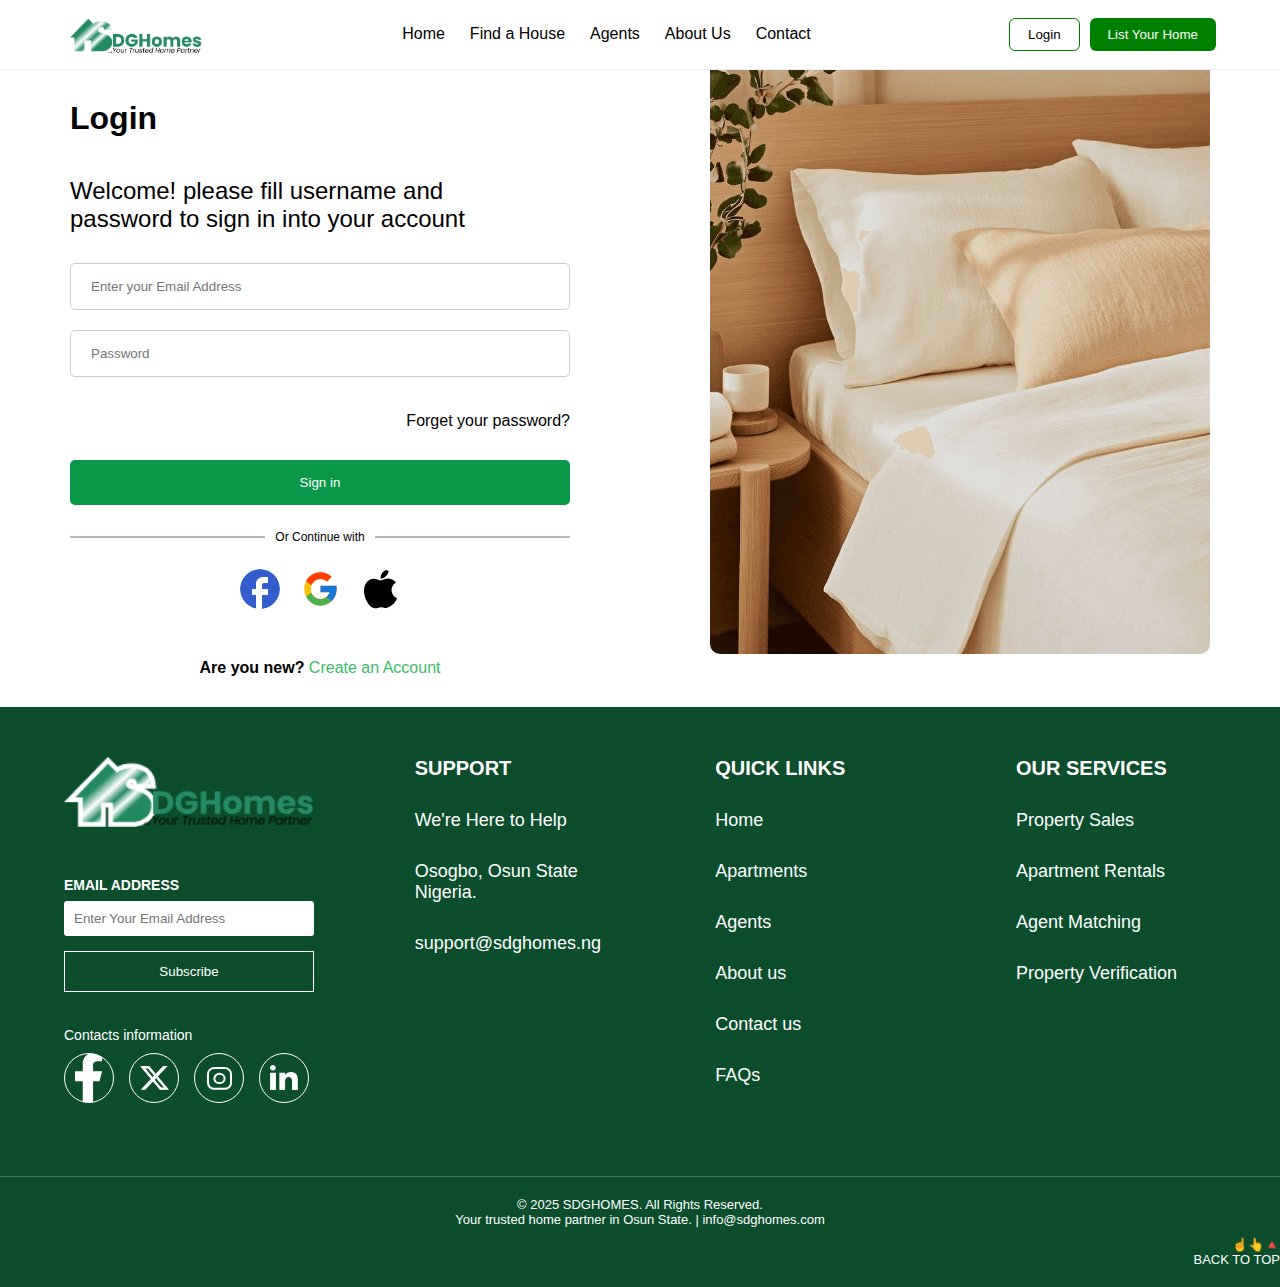
<file: Sign In.html>
<!DOCTYPE html>
<html lang="en">

<head>
  <meta charset="UTF-8">
  <meta name="viewport" content="width=device-width, initial-scale=1.0">
  <title> Login</title>
  <link rel="stylesheet" href="Sign in.css">
  <link rel="stylesheet" href="Home.css">
</head>

<body>

  <header>
    <div class="logo">
      <img src="./Assets/sdg logo.png" alt="Logo">
    </div>

    <nav id="desktopNav">
      <a href="Index.html">Home</a>
      <a href="Property.html">Find a House</a>
      <a href="#">Agents</a>
      <a href="About Us.html">About Us</a>
      <a href="#">Contact</a>
    </nav>

    <div class="actions" id="desktopActions">
      <button class="login" id="login">Login</button>
      <button class="list-home">List Your Home</button>
    </div>

    <div class="menu-icon" id="menuIcon">☰</div>
  </header>

  <div class="mobile-menu" id="mobileMenu">
    <a href="Index.html">Home</a>
    <a href="Property.html">Find a House</a>
    <a href="#">Agents</a>
    <a href="About Us.html">About Us</a>
    <a href="#">Contact</a>
    <button class="login" id="login">Login</button>
    <button class="list-home">List Your Home</button>
  </div>



  <section class="signin">
    <div class="signin-box">
      <h1>Login</h1>
      <p class="paragraph">
        Welcome! please fill username and password to sign in into your account
      </p>

      <form action="">
        <input class="input" type="text" placeholder="Enter your Email Address" required>
        <input class="input-character" type="password" placeholder="Password" required>

        <span class="forget-password">
          <a href="ResetPassword.html">Forget your password?</a>
        </span>

        <button type="submit" class="signinBtn">Sign in</button>
      </form>

      <main class="alternative">
        <div></div>
        <span>Or Continue with</span>
        <div></div>
      </main>

      <div class="social-icons">
        <div class="icon fb"></div>
        <div class="icon google"></div>
        <div class="icon apple"></div>
      </div>

      <p class="Create-acc">
        Are you new? <a href="./Sign Up.html">Create an Account</a>
      </p>
    </div>

    <div class="signin-img"></div>

  </section>



   <!-- FOOTER -->
  <footer class="footer">

    <div class="footer-top">

      <div class="footer-left">
        <div class="footer-logo"></div>

        <h4>EMAIL ADDRESS</h4>
        <input type="text" placeholder="Enter Your Email Address" class="email-input">
        <button class="subscribe-btn">Subscribe</button>

        <p class="contact-title">Contacts information</p>

        <div class="footer-socials">
          <div class="social-icon fb"></div>
          <div class="social-icon x"></div>
          <div class="social-icon ig"></div>
          <div class="social-icon ln"></div>
        </div>
      </div>

      <div class="footer-mid">
        <h4>SUPPORT</h4>
        <p>We're Here to Help</p>
        <p>Osogbo, Osun State<br>Nigeria.</p>
        <p>support@sdghomes.ng</p>
      </div>

      <div class="footer-links">
        <h4>QUICK LINKS</h4>
        <p>Home</p>
        <p>Apartments</p>
        <p>Agents</p>
        <p>About us</p>
        <p>Contact us</p>
        <p>FAQs</p>
      </div>

      <div class="footer-services">
        <h4>OUR SERVICES</h4>
        <p>Property Sales</p>
        <p>Apartment Rentals</p>
        <p>Agent Matching</p>
        <p>Property Verification</p>
      </div>

    </div>

    <div class="footer-bottom">
      <p>© 2025 SDGHOMES. All Rights Reserved.<br>
        Your trusted home partner in Osun State. | info@sdghomes.com</p>

      <p class="back-top"> ☝️👆🔺<br> BACK TO TOP</p>
    </div>

  </footer>
</body>

</html>
</file>
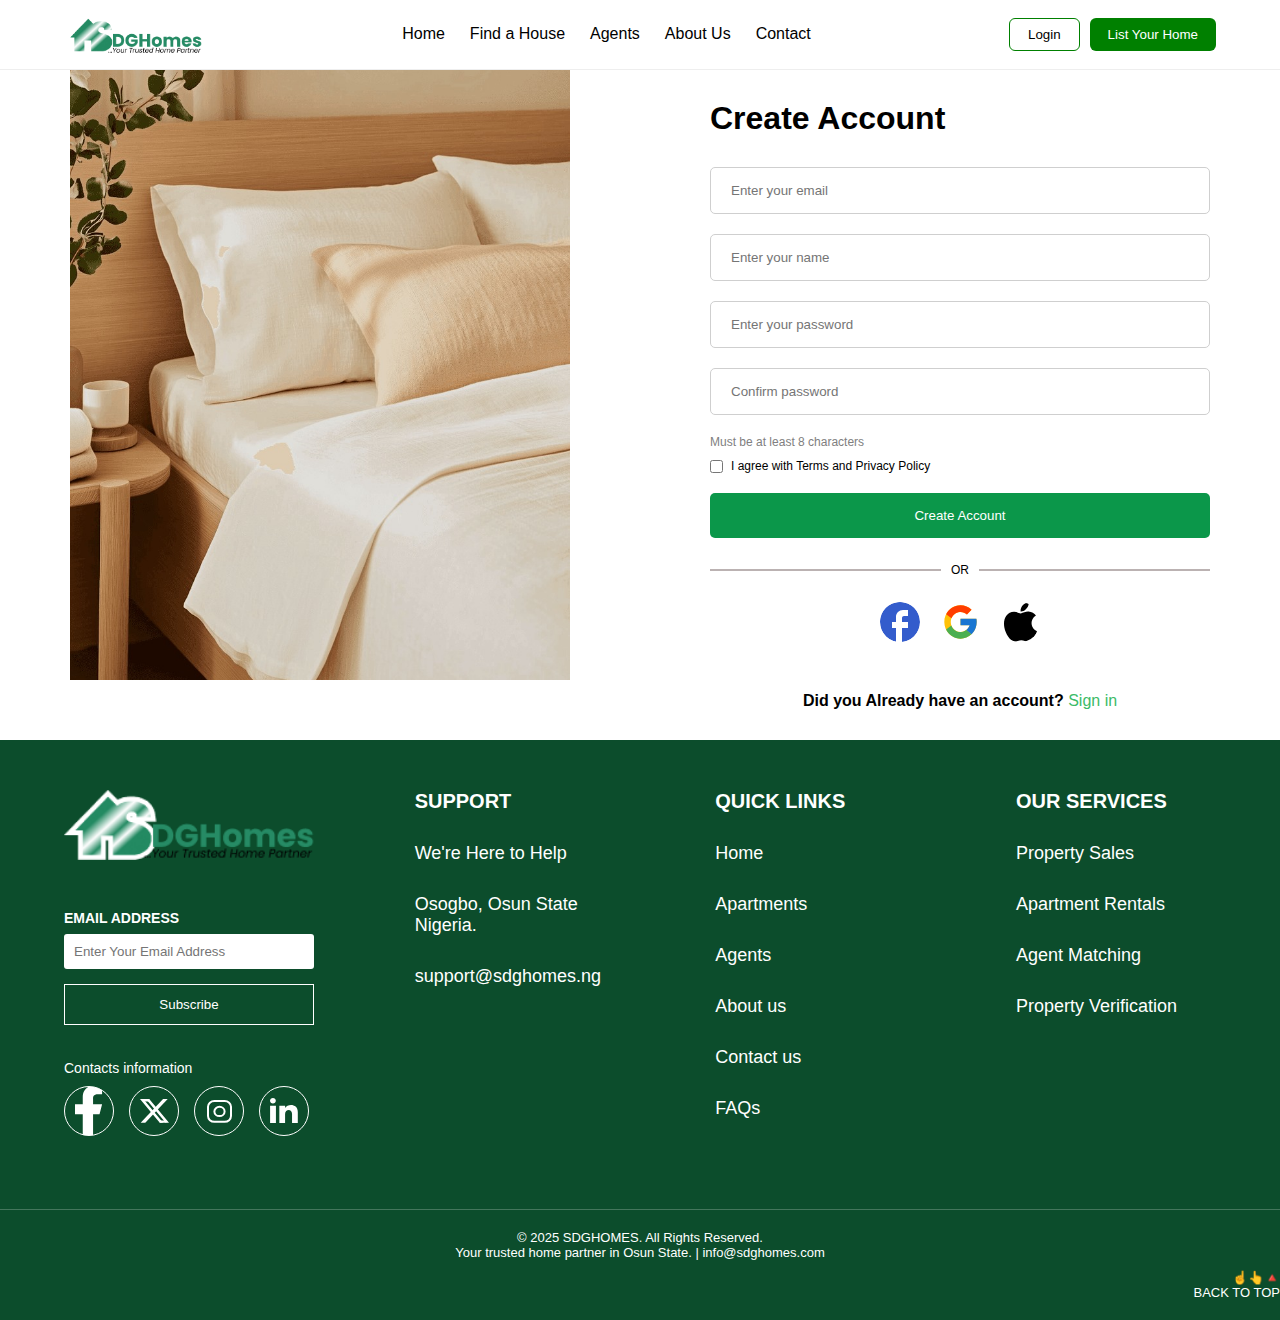
<file: Sign Up.html>
<!DOCTYPE html>
<html lang="en">

<head>
  <meta charset="UTF-8">
  <meta name="viewport" content="width=device-width, initial-scale=1.0">
  <title>Create Account</title>
  <link rel="stylesheet" href="Sign in.css">
  <link rel="stylesheet" href="./Home.css">
</head>

<body>

  <header>
    <div class="logo">
      <img src="./Assets/sdg logo.png" alt="Logo">
    </div>

    <nav id="desktopNav">
      <a href="Index.html">Home</a>
      <a href="Property.html">Find a House</a>
      <a href="#">Agents</a>
      <a href="About Us.html">About Us</a>
      <a href="#">Contact</a>
    </nav>

    <div class="actions" id="desktopActions">
      <button class="login" id="login">Login</button>
      <button class="list-home" id="listHome">List Your Home</button>
    </div>

    <div class="menu-icon" id="menuIcon">☰</div>
  </header>

  <div class="mobile-menu" id="mobileMenu">
    <a href="Index.html">Home</a>
    <a href="Property.html">Find a House</a>
    <a href="#">Agents</a>
    <a href="About Us.html">About Us</a>
    <a href="#">Contact</a>
    <button class="login" id="login">Login</button>
    <button class="list-home">List Your Home</button>
  </div>



  <section class="signup">
    <div class="signup-img"></div>

    <div class="signup-box">
      <h1>Create Account</h1>

      <div>
      <form action="">
        <input type="text" class="input" placeholder="Enter your email" required>
        <input type="text" class="input" placeholder="Enter your name" required>
        <input type="password" class="input" placeholder="Enter your password" required>
        <input type="password" class="input-character" placeholder="Confirm password" required>

        <span class="character">Must be at least 8 characters</span>

        <div class="check-box">
          <input type="checkbox" id="termsCheckbox">
          <label for="termsCheckbox">I agree with <a href="#">Terms</a> and <a href="#">Privacy Policy</a></label>
        </div>

        <button type="submit" class="signupBtn">Create Account</button>
      </form>
      </div>

      <div class="alternative">
        <div></div>
        <span>OR</span>
        <div></div>
      </div>

      <div class="social-icons">
        <div class="icon fb"></div>
        <div class="icon google"></div>
        <div class="icon apple"></div>
      </div>

      <p class="Create-acc">
        Did you Already have an account? <a href="./Sign In.html">Sign in</a>
      </p>
    </div>
  </section>



  <!-- FOOTER -->
  <footer class="footer">

    <div class="footer-top">

      <div class="footer-left">
        <div class="footer-logo"></div>

        <h4>EMAIL ADDRESS</h4>
        <input type="text" placeholder="Enter Your Email Address" class="email-input">
        <button class="subscribe-btn">Subscribe</button>

        <p class="contact-title">Contacts information</p>

        <div class="footer-socials">
          <div class="social-icon fb"></div>
          <div class="social-icon x"></div>
          <div class="social-icon ig"></div>
          <div class="social-icon ln"></div>
        </div>
      </div>

      <div class="footer-mid">
        <h4>SUPPORT</h4>
        <p>We're Here to Help</p>
        <p>Osogbo, Osun State<br>Nigeria.</p>
        <p>support@sdghomes.ng</p>
      </div>

      <div class="footer-links">
        <h4>QUICK LINKS</h4>
        <p>Home</p>
        <p>Apartments</p>
        <p>Agents</p>
        <p>About us</p>
        <p>Contact us</p>
        <p>FAQs</p>
      </div>

      <div class="footer-services">
        <h4>OUR SERVICES</h4>
        <p>Property Sales</p>
        <p>Apartment Rentals</p>
        <p>Agent Matching</p>
        <p>Property Verification</p>
      </div>

    </div>

    <div class="footer-bottom">
      <p>© 2025 SDGHOMES. All Rights Reserved.<br>
        Your trusted home partner in Osun State. | info@sdghomes.com</p>

      <p class="back-top"> ☝️👆🔺<br> BACK TO TOP</p>
    </div>

  </footer>

  <script src="Home.js"></script>
</body>

</html>
</file>
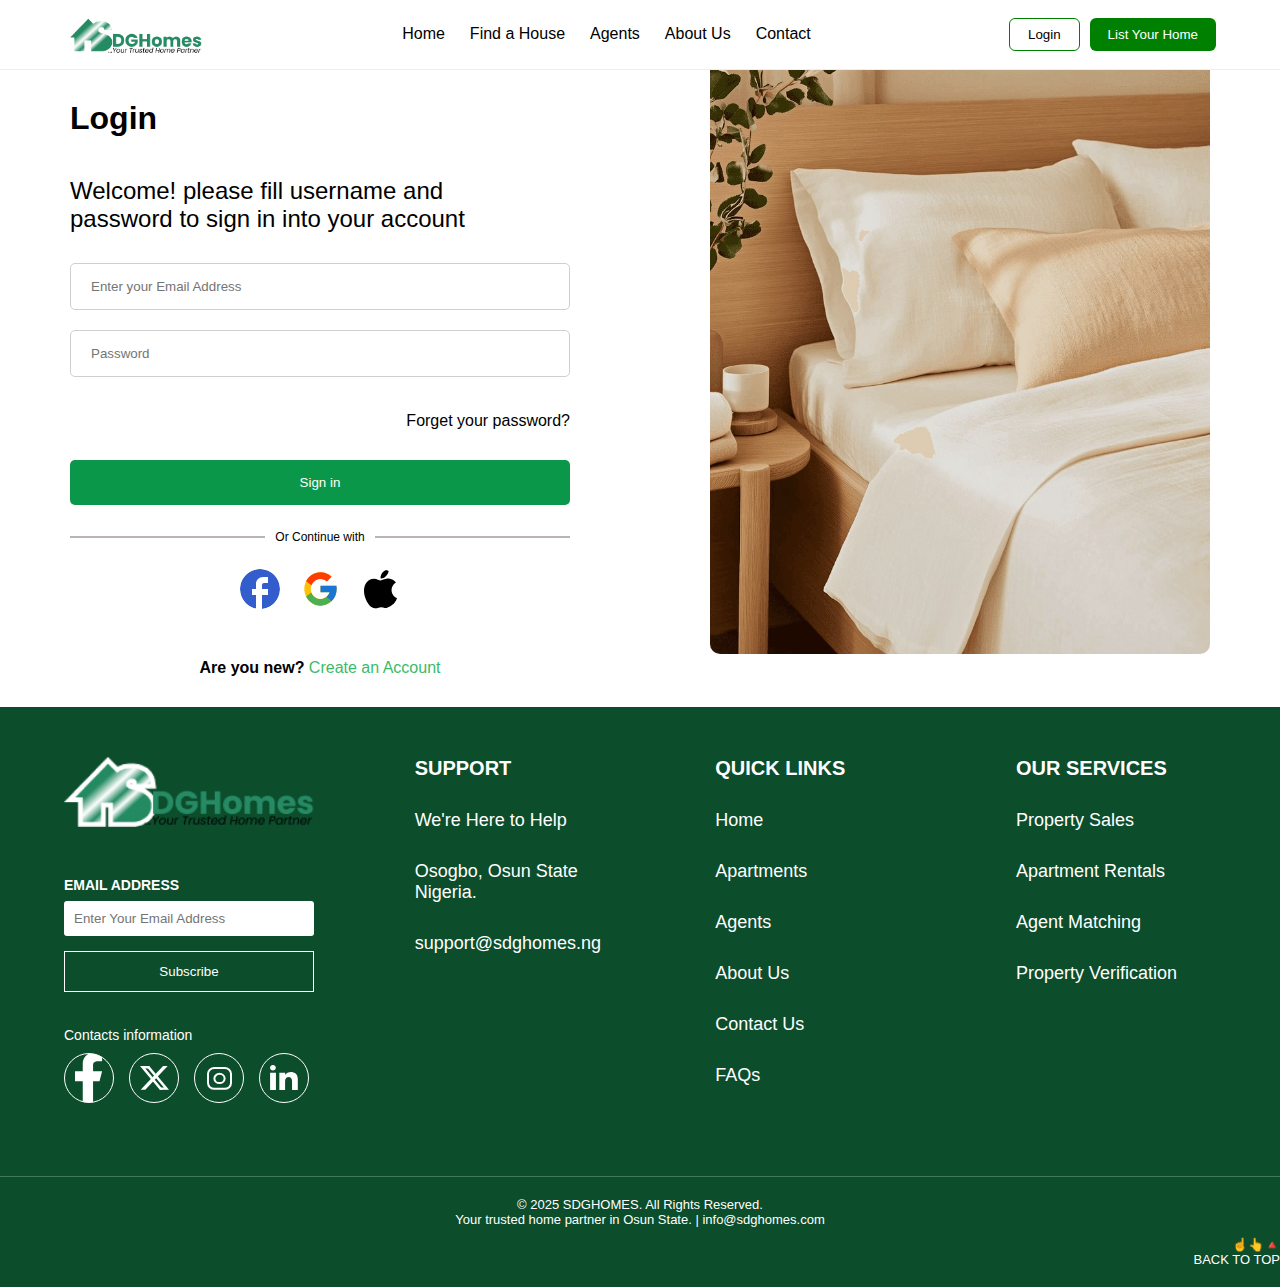
<file: SignIn.html>
<!DOCTYPE html>
<html lang="en">

<head>
  <meta charset="UTF-8">
  <meta name="viewport" content="width=device-width, initial-scale=1.0">
  <title> Login</title>
  <link rel="stylesheet" href="./SignIn.css">
  <link rel="stylesheet" href="./Home.css">
</head>

<body>

  <header>
    <div class="logo">
      <img src="./Assets/sdg logo.png" alt="Logo">
    </div>

    <nav id="desktopNav">
      <a href="./index.html">Home</a>
      <a href="./Property.html">Find a House</a>
      <a href="./Agents.html">Agents</a>
      <a href="./AboutUs.html">About Us</a>
      <a href="./ContactUs.html">Contact</a>
    </nav>

    <div class="actions" id="desktopActions">
      <button class="login" id="login">Login</button>
      <button class="list-home" id="listHome">List Your Home</button>
    </div>

    <div class="menu-icon" id="menuIcon">☰</div>
  </header>

  <div class="mobile-menu" id="mobileMenu">
    <a href="./index.html">Home</a>
    <a href="./Property.html">Find a House</a>
    <a href="./Agents.html">Agents</a>
    <a href="./AboutUs.html">About Us</a>
    <a href="./ContactUs.html">Contact</a>
    <button class="login" id="logins">Login</button>
    <button class="list-home" id="listHomes">List Your Home</button>
  </div>



  <section class="signin">
    <div class="signin-box">
      <h1>Login</h1>
      <p class="paragraph">
        Welcome! please fill username and password to sign in into your account
      </p>

      <form action="">
        <input class="input" type="text" placeholder="Enter your Email Address" required>
        <input class="input-character" type="password" placeholder="Password" required>


        <span class="forget-password">
          <a href="./ResetPassword.html">Forget your password?</a>
        </span>



        <button type="submit" class="signinBtn">Sign in</button>
      </form>

      <main class="alternative">
        <div></div>
        <span>Or Continue with</span>
        <div></div>
      </main>

      <div class="social-icons">
        <div class="icon fb"></div>
        <div class="icon google"></div>
        <div class="icon apple"></div>
      </div>

      <p class="Create-acc">
        Are you new? <a href="./SignUp.html">Create an Account</a>
      </p>
    </div>

    <div class="signin-img"></div>

  </section>



  <!-- FOOTER -->
  <footer class="footer">

    <div class="footer-top">

      <div class="footer-left">
        <div class="footer-logo"></div>

        <h4>EMAIL ADDRESS</h4>
        <input type="text" placeholder="Enter Your Email Address" class="email-input">
        <button class="subscribe-btn">Subscribe</button>

        <p class="contact-title">Contacts information</p>

        <div class="footer-socials">
          <div class="social-icon fb"></div>
          <div class="social-icon x"></div>
          <div class="social-icon ig"></div>
          <div class="social-icon ln"></div>
        </div>
      </div>

      <div class="footer-mid">
        <h4>SUPPORT</h4>
        <p>We're Here to Help</p>
        <p>Osogbo, Osun State<br>Nigeria.</p>
        <p>support@sdghomes.ng</p>
      </div>

      <div class="footer-links">
        <h4>QUICK LINKS</h4>
        <p> <a href="./index.html">Home</a></p>
        <p><a href="./Property.html">Apartments</a></p>
        <p><a href="./Agents.html">Agents</a></p>
        <p><a href="./AboutUs.html">About Us</a></p>
        <p><a href="./ContactUs.html">Contact Us</a></p>
        <p>FAQs</p>
      </div>

      <div class="footer-services">
        <h4>OUR SERVICES</h4>
        <p>Property Sales</p>
        <p>Apartment Rentals</p>
        <p>Agent Matching</p>
        <p>Property Verification</p>
      </div>

    </div>

    <div class="footer-bottom">
      <p>© 2025 SDGHOMES. All Rights Reserved.<br>
        Your trusted home partner in Osun State. | info@sdghomes.com</p>

      <p class="back-top"> ☝️👆🔺<br> BACK TO TOP</p>
    </div>

  </footer>

  <script src="./Home.js"></script>
</body>

</html>
</file>
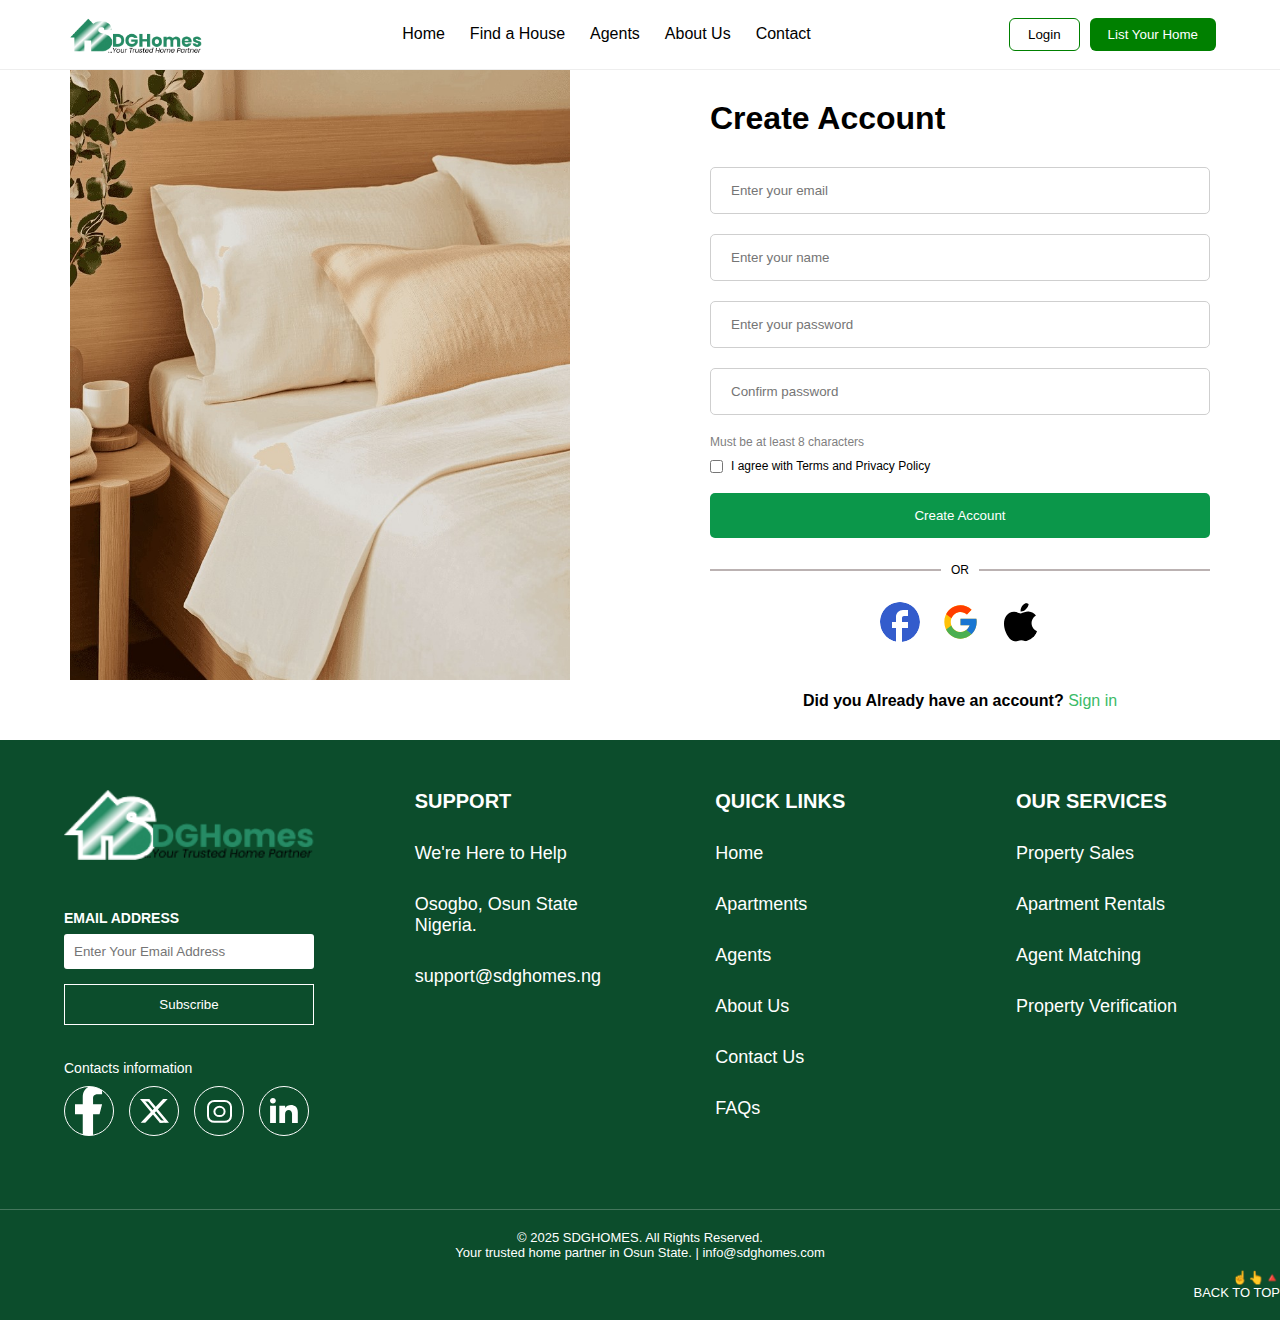
<file: SignUp.html>
<!DOCTYPE html>
<html lang="en">

<head>
  <meta charset="UTF-8">
  <meta name="viewport" content="width=device-width, initial-scale=1.0">
  <title>Create Account</title>
  <link rel="stylesheet" href="./SignIn.css">
  <link rel="stylesheet" href="./Home.css">
</head>

<body>

  <header>
    <div class="logo">
      <img src="./Assets/sdg logo.png" alt="Logo">
    </div>

    <nav id="desktopNav">
      <a href="./index.html">Home</a>
      <a href="./Property.html">Find a House</a>
      <a href="./Agents.html">Agents</a>
      <a href="./AboutUs.html">About Us</a>
      <a href="./ContactUs.html">Contact</a>
    </nav>

    <div class="actions" id="desktopActions">
      <button class="login" id="login">Login</button>
      <button class="list-home" id="listHome">List Your Home</button>
    </div>

    <div class="menu-icon" id="menuIcon">☰</div>
  </header>

  <div class="mobile-menu" id="mobileMenu">
    <a href="./index.html">Home</a>
    <a href="./Property.html">Find a House</a>
    <a href="./Agents.html">Agents</a>
    <a href="./AboutUs.html">About Us</a>
    <a href="./ContactUs.html">Contact</a>
    <button class="login" href="./SignIn.html">Login</button>
    <button class="list-home" id="listHomes">List Your Home</button>
  </div>



  <section class="signup">
    <div class="signup-img"></div>

    <div class="signup-box">
      <h1>Create Account</h1>

      <div>
        <form action="">
          <input type="text" class="input" placeholder="Enter your email" required>
          <input type="text" class="input" placeholder="Enter your name" required>
          <input type="password" class="input" placeholder="Enter your password" required>
          <input type="password" class="input-character" placeholder="Confirm password" required>

          <span class="character">Must be at least 8 characters</span>

          <div class="check-box">
            <input type="checkbox" id="termsCheckbox">
            <label for="termsCheckbox">I agree with <a href="#">Terms</a> and <a href="#">Privacy Policy</a></label>
          </div>

          <button type="submit" class="signupBtn">Create Account</button>
        </form>
      </div>

      <div class="alternative">
        <div></div>
        <span>OR</span>
        <div></div>
      </div>

      <div class="social-icons">
        <div class="icon fb"></div>
        <div class="icon google"></div>
        <div class="icon apple"></div>
      </div>

      <p class="Create-acc">
        Did you Already have an account? <a href="./SignIn.html">Sign in</a>
      </p>
    </div>
  </section>



  <!-- FOOTER -->
  <footer class="footer">

    <div class="footer-top">

      <div class="footer-left">
        <div class="footer-logo"></div>

        <h4>EMAIL ADDRESS</h4>
        <input type="text" placeholder="Enter Your Email Address" class="email-input">
        <button class="subscribe-btn">Subscribe</button>

        <p class="contact-title">Contacts information</p>

        <div class="footer-socials">
          <div class="social-icon fb"></div>
          <div class="social-icon x"></div>
          <div class="social-icon ig"></div>
          <div class="social-icon ln"></div>
        </div>
      </div>

      <div class="footer-mid">
        <h4>SUPPORT</h4>
        <p>We're Here to Help</p>
        <p>Osogbo, Osun State<br>Nigeria.</p>
        <p>support@sdghomes.ng</p>
      </div>

      <div class="footer-links">
        <h4>QUICK LINKS</h4>
        <p> <a href="./index.html">Home</a></p>
        <p><a href="./Property.html">Apartments</a></p>
        <p><a href="./Agents.html">Agents</a></p>
        <p><a href="./AboutUs.html">About Us</a></p>
        <p><a href="./ContactUs.html">Contact Us</a></p>
        <p>FAQs</p>
      </div>

      <div class="footer-services">
        <h4>OUR SERVICES</h4>
        <p>Property Sales</p>
        <p>Apartment Rentals</p>
        <p>Agent Matching</p>
        <p>Property Verification</p>
      </div>

    </div>

    <div class="footer-bottom">
      <p>© 2025 SDGHOMES. All Rights Reserved.<br>
        Your trusted home partner in Osun State. | info@sdghomes.com</p>

      <p class="back-top"> ☝️👆🔺<br> BACK TO TOP</p>
    </div>

  </footer>

  <script src="./Home.js"></script>
</body>

</html>
</file>
<file: About Us.css>
* {
  margin: 0;
  padding: 0;
  box-sizing: border-box;
  font-family: Arial, Helvetica, sans-serif;
}

body{
  background-color: rgb(207, 250, 250);
}


section {
  display: flex;
  margin-top: 50px;
  padding: 50px 5%;
  gap: 50px;
}

.left-image{
  flex: 1;
  background-image: url(./Assets/about\ image.jpg);
  width: 500;
  height: 700;
  background-size: cover;
  background-position: center;
}

.right-side{
  flex: 1;
}



.SDG-text h1, .container h1{
  font-size: 36px;
  font-weight: 700;
  font-style: bold;
  margin-bottom: 10px;
}

.SDG-text h5, .container h5{
  font-size: 18px;
  font-weight: 700;
  font-style: bold;
  margin-bottom: 5px;
  line-height: 34px;
}

.SDG-text p, .container p{
  font-size: 18px;
  font-weight:400;
  font-style: normal;
  margin-bottom: 10px;
  line-height: 34px;
}

@media screen and (max-width: 768px) {
    section {
      flex-direction: column;
      padding: 20px;
    }
    .left-image, .right-side {
      width: 100%;
      height: auto;
    }
    .left-image {
      width: 100%;
      height: 300px;
    }
  }
</file>
<file: Home.css>
* {
    margin: 0;
    padding: 0;
    box-sizing: border-box;
}

body {
    font-family: Arial, Helvetica, sans-serif;
    overflow-x: hidden;
    background: #fff;
}


header {
    width: 100%;
    padding: 15px 5%;
    display: flex;
    justify-content: space-between;
    align-items: center;
    background: #fff;
    position: fixed;
    top: 0;
    left: 0;
    z-index: 200;
    border-bottom: 1px solid #eee;
}

.logo img {
    width: 140px;
}
img {
    max-width: 100%;
    display: block;
}

nav {
    display: flex;
    gap: 25px;
}

nav a {
    text-decoration: none;
    color: #000;
    font-weight: 500;
}

.actions {
    display: flex;
    gap: 10px;
}

.login {
    background: transparent;
    border: 1px solid green;
    padding: 8px 18px;
    border-radius: 6px;
    text-decoration: none;
    cursor: pointer;
}

.list-home {
    background: green;
    color: #fff;
    padding: 8px 18px;
    border-radius: 6px;
    border: none;
    cursor: pointer;
    text-decoration: none;
}

.menu-icon {
    display: none;
    font-size: 30px;
    cursor: pointer;
}

.mobile-menu {
    position: absolute;
    top: 100%;
    left: 0;
    width: 0;
    background: #fff;
    padding: 20px;
    display: none;
    flex-direction: column;
    gap: 15px;
    z-index: 150;
    border-bottom: 1px solid #eee;
}


.hero {
    margin-top: 90px;
    height: 90vh;
    position: relative;
    overflow: hidden;
}

.slide {
    position: absolute;
    inset: 0;
    display: none;
    background-size: cover;
    background-position: center;
}

#slide1 {
    background-image: url('./Assets/slide\ 1.jpg');
}

#slide2 {
    background-image: url('./Assets/slide\ 2.png');
}

#slide3 {
    background-image: url('./Assets/slide\ 3.jpg');
}

.slide.active {
    display: block;
}

.overlay {
    position: absolute;
    inset: 0;
    background: rgba(0, 0, 0, 0.747);
}

.hero-content {
    position: absolute;
    top: 50%;
    left: 50%;
    transform: translate(-50%, -50%);
    text-align: center;
    padding: 0 5%;
    width: 1200px;
    color: white;
    z-index: 20;
}

.hero-content h1 {
    font-size: 45px;
    font-weight: 700;
}

.hero-content p {
    margin-top: 20px;
    font-size: 18px;
}

.btn-group {
    display: flex;
    gap: 15px;
    margin-top: 30px;
    justify-content: center;
}

/* Search bar  */

.hero-search {
    width: 100%;
    max-width: 650px;
    margin-top: 25px auto 0;
    display: flex;
    align-items: center;
    gap: 10px;
}

.hero-search input {
    flex: 1;
    padding: 14px 18px;
    background: rgba(255, 255, 255, 0.15);
    border: 1px solid rgba(255, 255, 255, 0.25);
    color: #fff;
    font-size: 15px;
    border-radius: 20px;
}

.hero-search input::placeholder {
    color: rgba(255, 255, 255, 0.7);
}

.hero-search button {
    padding: 14px 25px;
    background: green;
    border: none;
    border-radius: 20px;
    color: #fff;
    font-weight: 600;
    font-size: 15px;
    cursor: pointer;
}


.primary {
    background: green;
    border: none;
    padding: 12px 25px;
    border-radius: 8px;
    color: white;
}

.secondary {
    background: white;
    color: black;
    border: none;
    padding: 12px 25px;
    border-radius: 8px;
}

/* DOTS */
.dots {
    position: absolute;
    bottom: 25px;
    left: 50%;
    transform: translateX(-50%);
    display: flex;
    gap: 10px;
    z-index: 30;
}

.dot {
    width: 12px;
    height: 12px;
    background: white;
    opacity: 0.5;
    border-radius: 50%;
    cursor: pointer;
}

.dot.active {
    opacity: 1;
}


:root {
    --img-map: url('./Assets/0d36e7449ad28cd7dc85d84d8848ed1611d5c1e3.png');
}

/* ABOUT */
.about-section {
    display: flex;
    padding: 40px 5%;
    gap: 40px;
    margin-top: 50px;
    justify-content: space-around;
    align-items: center;
    max-width: 1200px;
    margin: auto;
}

.about-left {
    flex: 1;
    margin: auto;
}

.about-left h2 {
    font-size: 33px;
    font-weight: 700;
    font-style: bold;
    line-height: 36px;
    letter-spacing: 0px;
}

.about-left p {
    font-size: 17px;
    font-weight: 590;
    font-style: normal;
    line-height: 26px;
    letter-spacing: 0px;
    margin-top: 10px;
}

.about-right {
    flex: 1;
    min-width: 500px;
    height: 500px;
    background-image: url(./Assets/Group\ 221.png);
    background-size: cover;
    background-repeat: no-repeat;
    background-position: center;
    border-radius: 10px;
    justify-content: right;
}

/* STATS */
.about-stats {
    display: grid;
    gap: 40px;
    margin-top: 20px;
    grid-template-columns: repeat(auto-fit, minmax(200px, 1fr));
}

.stat-box {
    width: 200px;
    height: 150px;
    background: #ffffff;
    padding: 20px;
    border-radius: 10px;
    text-align: center;
    border: #222 solid 1px;
}

.stat-box p {
    font-size: 15px;
    font-weight: 700;
    font-style: bold;
}

.stat-box .stat1 {
    height: 40px;
    margin-bottom: 10px;
    background-image: url(./Assets/Vector\ \(1\).svg);
    background-repeat: no-repeat;
    background-size: contain;
    background-position: center;
}

.stat-box .stat2 {
    height: 40px;
    margin-bottom: 10px;
    background-image: url(./Assets/Vector\ \(2\).svg);
    background-repeat: no-repeat;
    background-size: contain;
    background-position: center;
}

.stat-box .stat3 {
    height: 40px;
    margin-bottom: 10px;
    background-image: url(./Assets/Vector\ \(3\).svg);
    background-repeat: no-repeat;
    background-size: contain;
    background-position: center;
}

.stat-box .stat4 {
    height: 40px;
    margin-bottom: 10px;
    background-image: url(./Assets/Vector\ \(4\).svg);
    background-repeat: no-repeat;
    background-size: contain;
    background-position: center;
}

/* SERVICES */
.service-cards {
    display: flex;
    justify-content: center;
    gap: 20px;
    flex-direction: column;
    padding: 60px 5%;
}

.service-text {
    width: auto;
    margin-bottom: 50px;
}

.service-text h2 {
    font-size: 34px;
    font-weight: 700;
    font-style: bold;
    line-height: 45px;
    text-align: center;
}

.service-text p {
    font-size: 22px;
    font-weight: 400;
    font-style: normal;
    line-height: 27px;
    letter-spacing: 0px;
    text-align: center;
    margin-top: 10px;
}

.service-card {
    padding: 25px;
    border-radius: 13px;
    width: 30%;
    text-align: center;
}

.buy {
    background: #25794A;
}

.sell {
    background: #9B34A2;
}

.rent {
    background: #A2343B;
}

.service {
    display: flex;
    gap: 20px;
    justify-content: center;
}

.service-card h3 {
    color: white;
    font-size: 25px;
    font-weight: 700;
    font-style: bold;
    line-height: 20px;
    margin-bottom: 10px;
    margin-top: 30px;
}

.service-card p {
    color: white;
    font-size: 15px;
    font-weight: 400;
    font-style: normal;
    line-height: 25px;
    text-align: center;
    margin-top: 20px;
    margin-bottom: 30px;
}

.icon {
    background-image: url('./Assets/Group\ 232.svg');
    width: 60px;
    height: 60px;
    background-color: white;
    border-radius: 50%;
    margin: -50px auto 50px auto;
    background-size: contain;
    background-repeat: no-repeat;
    background-position: center;
}

.icon1 {
    background-image: url('./Assets/Group\ 231.svg');
    width: 60px;
    height: 60px;
    background-color: white;
    border-radius: 50%;
    margin: -50px auto 50px auto;
    background-size: contain;
    background-repeat: no-repeat;
    background-position: center;
}

.icon2 {
    background-image: url('./Assets/Vector\ \(5\).svg');
    width: 60px;
    height: 60px;
    background-color: white;
    border-radius: 50%;
    margin: -50px auto 50px auto;
    background-size: contain;
    background-repeat: no-repeat;
    background-position: center;
}



/* PROPERTIES */
/* ===== FEATURED ===== */
.featured-section {
    background: #fffdfd;
    margin-top: 50px;
    justify-content: center;
    padding: 50px 5%;
    margin: auto;
}

.featured-section h3 {
    text-align: left;
    padding: 90px 50% 0 5%;
    font-size: 28px;
    font-weight: 590;
    font-style: bold;
    line-height: 46px;
}

.filter-buttons {
    display: flex;
    padding: 20px 50% 0 5%;
    justify-content: left;
    gap: 10px;
    margin-bottom: 25px;
    flex-wrap: wrap;
}

.filter-btn {
    padding: 8px 18px;
    border: 1px solid #0d6b36;
    background: transparent;
    border-radius: 6px;
}

.filter-btn.active {
    background: #0d6b36;
    color: #fff;
}

.property-grid {
    display: grid;
    grid-template-columns: repeat(auto-fit, minmax(220px, 1fr));
    gap: 20px;
    padding: 50px 5%;
    margin: auto;
}

.property-maincard {
    width: 269px;
    padding: 10px;
    border-radius: 10px;
    background: #F6F8FA;;
}

.property-img {
    width: 100%;
    height: 160px;
    background-image: url(./Assets/house1.jpg);
    background-size: cover;
    background-position: center;
    border-radius: 8px;
    margin-bottom: 20px;
}

.verify {
    font-size: 12px;
    color: #14AE5C;
    margin-bottom: 5px;
    font-weight: 400;
}

.type {
    font-size: 18px;
    font-weight: 590;
    margin-top: 5px;
    margin-bottom: 5px;
}

.locate {
    font-size: 14px;
    margin: 5px 0;
}

.feature {
    background-color: white;
    width: 120px;
    padding: 0.4px 10px;
    border-radius: 10px;
    font-size: 10px;
    font-family: "inter";
    font-weight: 500;
    line-height: 20px;
}

.price {
    font-size: 20px;
    font-weight: 590;
    font-family: "SF Pro";
}

.detail-btn {
    padding: 5px 16px;
    border-radius: 20px;
    border: 1px solid #6A1F24;
    color: #6A1F24;
    text-decoration: none;
    font-size: 10px;

}

.house2 {
    background-image: url(./Assets/house2.jpg);
}

.house3 {
    background-image: url(./Assets/house3.jpg);
}

.house4 {
    background-image: url(./Assets/house4.jpg);
}

.house5 {
    background-image: url(./Assets/house5.jpg);
}

.house6 {
    background-image: url(./Assets/house6.jpg);
}

.house7 {
    background-image: url(./Assets/house7.jpg);
}

.house8 {
    background-image: url(./Assets/house8.jpg);
}


.see-more {
    color: #000;
    text-align: center;
    margin-top: 50px;
    font-weight: 700;
    font-size: 20px;
    font-style: bold;
    cursor: pointer;
}

/* WHY */
/* ===== HOW IT WORKS ===== */
.works-section {
    padding: 40px 5%;
    background: #f9fcff;
    text-align: center;
}

.works-sub {
    text-align: center;
    max-width: 600px;
    margin: 20px auto 70px;
}

.works-cards {
    display: flex;
    justify-content: center;
    flex-wrap: wrap;
    gap: 25px;
}

.work-card {
    width: 260px;
    padding: 25px;
    border-radius: 12px;
    text-align: center;
    color: #fff;
}

.work-card h4 {
    font-size: 20px;
    font-weight: 700;
    font-style: bold;
    line-height: 37px;
    margin-top: 15px;
}

.work-card p {
    font-size: 12px;
    font-weight: 400;
    font-style: normal;
    line-height: 27px;
    margin-top: 15px;
}

.search {
    background: #A2343B;
}

.select {
    margin-top: 20px;
    background: #25794A;
}

.agent {
    margin-top: 50px;
    background: #9B34A2;
}

.work-card .icon {
    width: 50px;
    height: 50px;
    margin: auto;
    background-size: contain;
}

.search .icon {
    background-image: url('Assets/house.svg');
}

.select .icon {
    background-image: url('select-icon.png');
}

.agent .icon {
    background-image: url('agent-icon.png');
}


/*  AGENTS */
.agent-text {
    margin-top: 15px;
    font-size: 18px;
    font-weight: 400;
    font-style: normal;
    line-height: 27px;
    letter-spacing: 0px;
}

.agent-text strong {
    font-weight: 700;
}

.agents-section {
    text-align: center;
    padding: 60px 20px;
}

.agent-section h2 {
    font-size: 35px;
    font-weight: 700;
    font-style: bold;
    line-height: 45px;
}

.agents-box {
    display: flex;
    justify-content: center;
    flex-wrap: wrap;
    gap: 30px;
    margin-top: 40px;
}

.agent-card {
    width: 200px;
    text-align: center;
}

.agent-img {
    width: 200px;
    height: 200px;
    background-size: contain;
    background-repeat: no-repeat;
    background-color: #38A668;
    background-position: center;
    border-radius: 50%;
    margin: 20px auto 20px auto;
}

.img1 {
    background-image: url("./Assets/img1.png");
}

.img2 {
    background-image: url("./Assets/img2.png");
}

.img3 {
    background-image: url("./Assets/img3.png");
}

.img4 {
    background-image: url("./Assets/img4.png");
}

.agent-btn {
    margin-top: 10px;
    padding: 6px 15px;
    border: 1px solid #0f7b4a;
    background: white;
    border-radius: 15px;
    cursor: pointer;
}


/* ===== CLIENTS ===== */
.client-section {
    padding: 50px 5%;
}

.client-section h2 {
    font-size: 35px;
    font-weight: 700;
    font-style: bold;
    line-height: 45px;
    text-align: center;
}


.client-grid {
    display: grid;
    grid-template-columns: 1fr 400px;
    justify-content: space-around;
    gap: 20px;
    margin-top: 30px;

}

.slider-container {
  height: 330px; /* enough to show 2 cards */
  overflow: hidden;
  position: relative;
}

.slider-wrapper {
  display: flex;
  flex-direction: column;
  gap: 5px;
  transition: transform 0.6s ease-in-out;
}

.client-card {
    width: auto;
    height: 120px;
    background: #f4f6f4;
    padding: 15px;
    border-radius: 6px;
    margin: 30px 50px;
}

.client-right {
    width: auto;
    height: fit-content;
    margin: auto auto;
    justify-content: center;
    align-content: center;
    background: #176b3a;
    padding: 25px;
    color: white;
    border-radius: 13px;
}

.client-right button {
    padding: 8px 20px;
    background: white;
    border: none;
    margin-top: 30px;
    border-radius: 5px;
    cursor: pointer;
}


/* ===== ABOUT ===== */
.about-sec {
    padding: 20px 5%;
    text-align: center;
    max-width: 1900px;
    margin: auto;
}

.about-sec h2 {
    font-weight: 700px;
    margin-bottom: 30px;
    font-size: 50px;
    font-style: bold;
    line-height: 56px;
}

.about-sec h3 {
    font-weight: 510px;
    font-size: 40px;
    font-style: medium;
    line-height: 56px;
}

.about-sec p {
    margin-top: 19px;
    font-weight: 400px;
    font-size: 20px;
    font-style: normal;
    line-height: 27px;
}

/* ===== FAQ ===== */
.faq-section {
    padding: 50px 5%;
    max-width: 900px;
    margin: 40px auto;
    text-align: center;
}

.faq-section h2 {
    font-weight: 700px;
    margin-bottom: 30px;
    font-size: 40px;
    font-style: bold;
    line-height: 30px;
}

.faq-item {
    margin-bottom: 15px;
    border-style: outset;
    border-radius: 6px;
}

.faq-btn {
    font-weight: 400px;
    font-size: 24px;
    line-height: 27px;
    width: 100%;
    text-align: left;
    padding: 15px;
    background: white;
    border: none;
    cursor: pointer;
}

.faq-content {
    font-weight: 250px;
    font-size: 19px;
    font-style: light;
    line-height: 28px;
    display: none;
    padding: 15px;
    background: #fafafa;
}

/* CONTACT */
.contact-section {
    padding: 40px 5%;
    display: flex;
    gap: 30px;
    align-items: flex-start;
    box-shadow: 0 4px 10px rgba(0, 0, 0, 0.1);

}

.contact-left {
    flex: 1;
}

.contact-left h2 {
    font-size: 33px;
    font-weight: 700;
    font-style: bold;
    line-height: 36px;
    margin-bottom: 20px;
}

#contactForm {
    display: flex;
    flex-direction: column;
    gap: 10px;
    max-width: 520px;
}

#contactForm input,
#contactForm textarea {
    padding: 12px;
    border: 1px solid #ddd;
    border-radius: 9px;
    font-size: 14px;
}

#contactForm button {
    background: #0c5e3c;
    color: white;
    padding: 12px;
    border: none;
    border-radius: 9px;
    cursor: pointer;
}

.map-box {
    flex: 1;
    height: 300px;
    border-radius: 8px;
    background-image: var(--img-map);
    background-size: cover;
    background-position: center;
}

/* NEWS */
.news-section {
    padding: 40px 5%;
    background-color: #25794A1A;
    text-align: center;
}

.news-section h2 {
    font-size: 33px;
    font-weight: 700;
    font-style: bold;
    line-height: 36px;
}

.news-section p {
    font-size: 18px;
    font-weight: 400;
    font-style: normal;
    line-height: 27px;
    margin-top: 10px;
    margin-bottom: 30px;
}

.news-grid {
    padding: 40px 5%;
    display: grid;
    gap: 40px;
    grid-template-columns: repeat(auto-fit, minmax(300px, 1fr));
}

.news-card {
    width: auto;
    height: auto;
    border-radius: 20px;
    display: flex;
    padding: 12px;
    flex-wrap: wrap;
    gap: 20px;
    background-color: white;
    border-radius: 10px;
}

.n1 {
    width: 100%;
    height: 200px;
    background-size: cover;
    background-position: center;
    background-image: url(./Assets/news1.jpg);
    object-fit: contain;
}

.news-card h4 {
    font-size: 25px;
    font-weight: 700;
    font-style: bold;
    line-height: 30px;
    text-align: left;
}

.news-card h5 {
    font-size: 20px;
    font-weight: 274;
    font-style: normal;
    line-height: 25px;
    text-align: left;
}

.news-card button {
    margin-top: auto;
    padding: 10px 20px;
    background-color: white;
    border: none;
    color: #165331;
    border-radius: 8px;
    cursor: pointer;
}
.news-card p {
    font-size: 16px;
    font-weight: 500;
    font-style: normal;
    color: #165331;
}

.n2 {
    width: 100%;
    height: 200px;
    background-size: cover;
    background-position: center;
    background-image: url(./Assets/news3.jpg);
    object-fit: contain;
}
.n3 {
    width: 100%;
    height: 200px;
    background-size: cover;
    background-position: center;
    background-image: url(./Assets/new2.jpg);
    object-fit: contain;
}


/* FOOTER */
.footer {
    background: #0c4d2c;
    color: #fff;
    padding-top: 50px;
}

.footer-top {
    width: 90%;
    max-width: 1200px;
    margin: auto;
    display: flex;
    justify-content: space-between;
    flex-wrap: wrap;
    padding-bottom: 40px;
}

.footer-left {
    width: 250px;
}

.footer-logo {
    width: 290px;
    height: 70px;
    background-image: url('./Assets/sdg\ logo.png');
    background-size: contain;
    background-repeat: no-repeat;
    margin-bottom: 50px;
}

.footer-left h4 {
    font-size: 14px;
    margin-bottom: 8px;
}

.email-input {
    width: 100%;
    padding: 10px;
    border: none;
    margin-bottom: 15px;
    border-radius: 3px;
}

.subscribe-btn {
    width: 100%;
    padding: 12px;
    background: transparent;
    border: 1px solid #fff;
    color: #fff;
    cursor: pointer;
    margin-bottom: 20px;
}

.contact-title {
    margin-top: 15px;
    margin-bottom: 10px;
    font-size: 14px;
}

.footer-socials {
    display: flex;
    gap: 15px;
}

.social-icon {
    border: 1px solid #fff;
    border-radius: 50%;
    width: 50px;
    height: 50px
}

.fb {
    background-image: url('./Assets/fb.svg');
    background-size: 60%;
    background-repeat: no-repeat;
    background-position: center;
}

.x {
    background-image: url('./Assets/x.svg');
    background-size: 60%;
    background-repeat: no-repeat;
    background-position: center;

}

.ig {
    background-image: url('./Assets/insta.svg');
    background-size: 60% contain;
    background-repeat: no-repeat;
    background-position: center;
}

.ln {
    background-image: url('./Assets/linkedin.svg');
    background-size: 60%;
    background-repeat: no-repeat;
    background-position: center;
}

.footer-links a{
    text-decoration: none;
    text-decoration-line: none;
    color: white;
}
.footer-mid,
.footer-links,
.footer-services {
    width: 200px;
    text-decoration: none;
    text-decoration-line: none;
}

.footer-mid h4,
.footer-links h4,
.footer-services h4 {
    margin-bottom: 15px;
    font-size: 15px;
    font-size: 20px;
    font-weight: 700;
    font-style: bold;
}

.footer-links p,
.footer-services p,
.footer-mid p {
    margin-bottom: 10px;
    font-size: 18px;
    font-weight: 100;
    cursor: pointer;
    font-style: light;
    margin: 30px 0;
}

.footer-bottom {
    width: 100%;
    border-top: 1px solid #ffffff3b;
    margin-top: 20px;
    padding: 20px 0;
    text-align: center;
    font-size: 13px;
}

.back-top {
    margin-top: 10px;
    cursor: pointer;
    text-align: right;
}









/* RESPONSIVE */

@media (max-width: 768px) {
    #mobileMenu {
        display: none;
        flex-direction: column;
        width: 100%;
        background: white;
        position: absolute;
        top: 60px;
        left: 0;
        padding: 20px;
        gap: 20px;
        z-index: 999;
    }
}

@media (max-width: 768px) {

    nav,
    .actions {
        display: none;
    }

    .menu-icon {
        display: block;
    }

    .hero-content h1 {
        font-size: 30px;
    }

    .hero {
        height: 75vh;
    }

    .client-grid {
        grid-template-columns: 1fr;
    }

    .about-right {
        min-height: 260px;
    }

    .service-card {
        max-width: 100%;
    }
}

@media (max-width: 600px) {

    .btn-group {
        flex-direction: column;
    }

    .hero-content h1 {
        font-size: 26px;
    }

    .hero-search {
        flex-direction: column;
    }
}
</file>
<file: AboutUs.css>
* {
  margin: 0;
  padding: 0;
  box-sizing: border-box;
  font-family: Arial, Helvetica, sans-serif;
}

body{
  background-color: rgb(207, 250, 250);
}


section {
  display: flex;
  margin-top: 50px;
  padding: 50px 5%;
  gap: 50px;
}

.left-image{
  flex: 1;
  background-image: url(./Assets/about\ image.jpg);
  width: 500;
  height: 700;
  background-size: cover;
  background-position: center;
}

.right-side{
  flex: 1;
}



.SDG-text h1, .container h1{
  font-size: 36px;
  font-weight: 700;
  font-style: bold;
  margin-bottom: 10px;
}

.SDG-text h5, .container h5{
  font-size: 18px;
  font-weight: 700;
  font-style: bold;
  margin-bottom: 5px;
  line-height: 34px;
}

.SDG-text p, .container p{
  font-size: 18px;
  font-weight:400;
  font-style: normal;
  margin-bottom: 10px;
  line-height: 34px;
}

@media screen and (max-width: 768px) {
    section {
      flex-direction: column;
      padding: 20px;
    }
    .left-image, .right-side {
      width: 100%;
      height: auto;
    }
    .left-image {
      width: 100%;
      height: 300px;
    }
  }
</file>
<file: Agents.css>
* {
    margin: 0;
    padding: 0;
    box-sizing: border-box;
    font-family: Arial, Helvetica, sans-serif
}


.agentss {
    margin: auto;
    background-color: #f5f5f5;
    padding: 50px 8%;
}

.olayinka {
    max-width: 900px;
    margin: 0 auto;
    padding: 3rem 1.5rem;
    text-align: center;
}


.agent-img {
    width: 200px;
    height: 200px;
    margin: auto;
    border-radius: 50%;
    background-color: #16c961;
    background-image: url(./Assets/img1.png);
}

.olayinka h3{
    font-size: 20px;
    font-weight: 600;
    font-style: bold;
}

.location {
    margin-bottom: 16px;
}

.verify-bar {
    width: 110px;
    height: 8px;
    background: #e3e3e3;
    margin: 10px auto;
    border-radius: 20px;
}

.verify-bar .bar {
    width: 60%;
    height: 100%;
    border-radius: 20px;
    background: #1faa59;
}

.verifed-icon {
    display: inline-flex;
    align-items: center;
    text-align: center;
    gap: 10px;
    color: rgba(15, 128, 0, 0.897);
    font-weight: 500;
    margin-bottom: 24px;
}

.verify svg {
    width: 20px;
    height: 20px;
}

.verify {
    color: #1faa59;
    margin-bottom: 10px;
}

.small {
    border-radius: 10px;
    height: 20px;
    width: 80px;
}

.contact-buttons {
    display: flex;
    gap: 16px;
    justify-content: center;
}

.contact-btn {
    align-items: center;
    background: #fff;
    border: 1px solid gray;
    border-radius: 8px;
    color: black;
    cursor: pointer;
    display: inline-flex;
    font-weight: bold;
    gap: 8px;
    padding: 12px 24px;
}

.contact-btn:hover {
    border-color: grey;
    color: rgba(15, 128, 0, 0.897);
}

.about-agn {
    margin: auto;
    padding: 50px 5%;
}



.profile {
    font-size: 20px;
    font-weight: bold;
    margin-bottom: 10px
}

.about-text {
    margin-bottom: 20px;
}

.he{
    margin-bottom: 10px;
}

ul {
    padding-left: 24px;
}

ul li {
    margin-bottom: 8px;
}

.property {
    display: flex;
    gap: 15px;
    margin: 20px 20px;
    justify-content: center;
}

.property h3 {
    margin-left: 10px;
    margin-bottom: 20px;
}

.property img {
    width: 30%;
    height: 180px;
    border-radius: 12px;
    object-fit: cover;

}

.carousel-dots {
    text-align: center;
}

.carousel-dots span {
    width: 8px;
    height: 8px;
    background: #cfcfcf;
    margin: 4px;
    display: inline-block;
    border-radius: 50%;
}

.carousel-dots .active {
    background: #000;
}

.down-sec{
    padding: 50px 5%;
}

.review {
    margin-bottom: 30px;
}

.review blockquote {
    color: #555;
    font-style: italic;
    margin-left: 0;
    border-left: 3px solid #ddd;
    padding-left: 15px;
}

@media (max-width: 768px) {
    .contact-buttons {
        flex-direction: grid;
    }
}
</file>
<file: Property.css>
/* Property page  */

/* HERO SECTION */
.property-hero {
    text-align: center;
    margin-top: 120px;
    margin-bottom: 50px;
}

.property-hero h2 {
    font-size: 34px;
    font-weight: 700;
}

.property-hero p {
    font-size: 15px;
    margin-top: 5px;
}

/* FILTER SECTION */
.property-filter {
    display: flex;
    justify-content: space-between;
    padding: 10px 7%;
    margin-top: 20px;
    align-items: center;

}

.blur {
    box-shadow: 0 8px 40px rgba(0, 0, 0, 0.1);
    border-radius: 40px;

}

.filter-left {
    display: flex;
    gap: 10px;
}

.filter-left select {
    padding: 10px;
    border-radius: 30px;
    border: 1px solid #c4c4c4;
    width: 300px;
    outline: none;
}

.filter-btn {
    padding: 10px 20px;
    border-radius: 30px;
    border: none;
    background: #0e6b3c;
    color: white;
}

.view-map {
    font-size: 15px;
    display: flex;
    align-items: center;
    gap: 5px;
}

/* PROPERTY GRID */
.property-grid {
    padding: 40px 8%;
    display: grid;
    grid-template-columns: repeat(4, 1fr);
    gap: 25px;
    margin: auto;
}

/* PROPERTY CARD */
.property-card {
    background: white;
    padding: 10px;
    border-radius: 10px;
    border: 1px solid #eee;
}

.prop-img {
    width: 100%;
    height: 160px;
    background-color: #f5f5f5;
    border-radius: 10px;
    margin-bottom: 10px;
}

.prop-img.img1 {
    background-image: url('Assets/house1.jpg');
    background-size: cover;
    background-position: center;
}
.prop-img.img2 {
    background-image: url('Assets/house2.jpg');
    background-size: cover;
    background-position: center;
}
.prop-img.img3 {
    background-image: url('Assets/house3.jpg');
    background-size: cover;
    background-position: center;
}
.prop-img.img4 {
    background-image: url('Assets/house4.jpg');
    background-size: cover;
    background-position: center;
}
.prop-img.img5 {
    background-image: url('Assets/house5.jpg');
    background-size: cover;
    background-position: center;
}
.prop-img.img6 {
    background-image: url('Assets/house6.jpg');
    background-size: cover;
    background-position: center;
}
.prop-img.img7 {
    background-image: url('Assets/house7.jpg');
    background-size: cover;
    background-position: center;
}
.prop-img.img8 {
    background-image: url('Assets/house8.jpg');
    background-size: cover;
    background-position: center;
}
.prop-img.img9 {
    background-image: url('Assets/house9.jpg');
    background-size: cover;
    background-position: center;
}
.prop-img.img10 {
    background-image: url('Assets/house10.jpg');
    background-size: cover;
    background-position: center;
}
.prop-img.img11 {
    background-image: url('Assets/house11.jpg');
    background-size: cover;
    background-position: center;
}
.prop-img.img12 {
    background-image: url('Assets/house12.jpg');
    background-size: cover;
    background-position: center;
}


.verified {
    font-size: 13px;
    color: green;
    margin-bottom: 5px;
}

.property-card h3 {
    font-size: 16px;
    font-weight: 700;
}

.location {
    font-size: 13px;
    margin: 5px 0;
}

.features span {
    font-size: 13px;
}

.price {
    margin: 10px 0;
    font-size: 17px;
    font-weight: 700;
}

.details-btn {
    display: inline-block;
    padding: 6px 15px;
    border-radius: 20px;
    border: 1px solid #0e6b3c;
    color: #0e6b3c;
    text-decoration: none;
    font-size: 13px;
}

/* MOBILE */


@media (max-width: 900px) {
    .property-grid {
        grid-template-columns: repeat(2, 1fr);
    }
}

@media (max-width: 500px) {
    .property-grid {
        grid-template-columns: 1fr;
    }

    .property-filter {
        flex-direction: column;
        gap: 10px;
    }

    .filter-left {
        width: 100%;
        justify-content: center;
    }

    .filter-left select {
        width: 100%;
    }
}
</file>
<file: Sign in.css>
* {
  margin: 0;
  padding: 0;
  box-sizing: border-box;
}

.signup {
  display: flex;
  justify-content: space-around;
  align-items: center;
  padding: 30px 0;
}

.signup-img {
  width: 500px;
  height: 620px;
  background-image: url("./Assets/IMG-20251118-WA0050.jpg");
  background-size: cover;
  background-position: center;
}

.signup-box {
  margin-top: 70px;
  width: 100%;
  max-width: 500px;
  display: block;
}

.signup-box form {
  display: flex;
  flex-direction: column;
  margin-top: 25px;
}

.input,
.input-character {
  width: 100%;
  padding: 15px 20px;
  border-radius: 5px;
  border: 1px solid #cfcfcf;
  margin-top: 5px;
  margin-bottom: 15px;
  outline-color: rgb(11, 151, 74);
}

.character {
  font-size: 12px;
  margin-top: 5px;
  color: gray;
}

.check-box {
  display: flex;
  align-items: center;
  gap: 8px;
  margin-top: 10px;
}

.signup label,
h1 {
  font-family: Arial, sans-serif;
}

.check-box label {
  font-size: 12px;
}

.signup a {
  color: black;
  text-decoration: none;
}

.signupBtn {
  border: none;
  background-color: rgb(11, 151, 74);
  color: white;
  margin-top: 20px;
  padding: 15px 0;
  border-radius: 5px;
  transition: 0.15s;
  cursor: pointer;
}

.signupBtn:hover {
  transform: scale(1.02);
}

.alternative {
  display: flex;
  align-items: center;
  margin: 25px 0;
  width: 100%;

}

.alternative div {
  flex: 1;
  height: 1px;
  width: 50%;
  border: 1px solid rgb(187, 178, 178);
  margin-bottom: 50px;
}

.alternative span {
  background: white;
  padding: 0px 10px;
  font-size: 12px;
  margin-bottom: 50px;
}


/* Login page */

.signin {
  display: flex;
  justify-content: space-around;
  align-items: center;
  padding: 30px 0;
}

.signin-img {
  width: 500px;
  height: 600px;
  background-image: url("./Assets/IMG-20251118-WA0050.jpg");
  background-size: cover;
  background-position: center;
  border-radius: 10px;
}

.signin-box {
  margin-top: 70px;
  width: 100%;
  max-width: 500px;
  display: block;
}

.signin-box form {
  display: flex;
  flex-direction: column;
  margin-top: 25px;
}

.input,
.input-character {
  width: 100%;
  padding: 15px 20px;
  border-radius: 5px;
  border: 1px solid #cfcfcf;
  margin-top: 5px;
  margin-bottom: 15px;
  outline-color: rgb(11, 151, 74);
}

.character {
  font-size: 12px;
  margin-top: 5px;
  color: gray;
}

.check-box {
  display: flex;
  align-items: center;
  gap: 8px;
  margin-top: 10px;
}

.signup label,
h1 {
  font-family: Arial, sans-serif;
}

.check-box label {
  font-size: 12px;
}

.signup a {
  color: black;
  text-decoration: none;
}

.signinBtn {
  border: none;
  background-color: rgb(11, 151, 74);
  color: white;
  margin-top: 20px;
  padding: 15px 0;
  border-radius: 5px;
  transition: 0.15s;
  cursor: pointer;
}

.signinBtn:hover {
  transform: scale(1.02);
}

.alternative {
  display: flex;
  align-items: center;
  margin: 25px 0;
  width: 100%;

}

.alternative div {
  flex: 1;
  height: 1px;
  width: 50%;
  border: 1px solid rgb(187, 178, 178);
  margin-bottom: 50px;
}

.alternative span {
  background: white;
  padding: 0px 10px;
  font-size: 12px;
  margin-bottom: 50px;
}

.social-icons {
  width: fit-content;
  display: flex;
  justify-content: center;
  margin: auto;
  gap: 20px;
}

.icon.fb, .icon.google, .icon.apple {
  width: 40px;
  height: 40px;
  border-radius: 50%;
  background-size: contain;
  background-position: center;
}

/* SOCIAL ICONS */
.icon.fb {
  background-image: url("./Assets/fb\ icon.svg");
}

.icon.google {
  background-image: url("./Assets/google\ icon.svg");
}

.icon.apple {
  background-image: url("./Assets/apple\ icon.svg");
}



.paragraph {
  width: 450px;
  font-size: x-large;
  margin-top: 40px;
}


.forget-password {
  display: grid;
  justify-content: end;
  margin-bottom: 10px;
  margin-top: 20px;
  font-family: sans-serif;
}

.forget-password a {
  text-decoration: none;
  color: black;
}

.Create-acc {
  text-align: center;
  font-weight: bold;
}

.Create-acc a {
  font-weight: normal;
  text-decoration: none;
  color: rgb(59, 187, 103);
}


@media (max-width: 890px) {
    .signin .signup {
        flex-direction: column;
    }
    .signin-img, .signup-img {
        display: none;
    }
}






/* Reset Password Page */

.auth-container {
    display: flex;
    min-height: 100vh;
    margin: auto;
}

.auth-left {
    flex: 1;
    padding: 60px;
}


h1 {
    margin-bottom: 10px;
}

.input-group {
    margin-bottom: 20px;
}

.input-group label {
    display: block;
    margin-bottom: 6px;
}

.input-group input {
    width: 100%;
    padding: 12px 16px;
    border: 1px solid #ccc;
    border-radius: 6px;
    outline-color: #1e824c;
}

.auth-btn {
    width: 100%;
    padding: 14px;
    background: #1e824c;
    color: #fff;
    border: none;
    border-radius: 8px;
    cursor: pointer;
}

.auth-btn:hover {
    background: #14743f;
}



.bottom-text {
    margin-top: 20px;
}

.bottom-text a {
    text-decoration: none;
    color: #1e824c;
}



















/* List your Home Page */

/* .property-section {
    width: 100%;
    padding: 50px 5%;
    font-family: Arial, sans-serif;
}

.property-header {
    text-align: center;
    margin-bottom: 40px;
}

.property-header h2 {
    font-size: 32px;
    font-weight: 700;
}

.property-header p {
    color: #555;
    margin-top: 5px;
}

.property-toggle {
    max-width: 450px;
    margin: 0 auto 40px;
    background: #e3e3e3;
    border-radius: 8px;
    display: flex;
}

.toggle-btn {
    flex: 1;
    padding: 15px 0;
    font-size: 16px;
    background: transparent;
    border: none;
    cursor: pointer;
    font-weight: 600;
}

.toggle-btn.active {
    background: #1E7A44;
    color: #fff;
    border-radius: 8px;
}

.property-form {
    width: 100%;
}

.form-row {
    margin-bottom: 25px;
}

.form-row label {
    display: block;
    font-weight: 600;
    margin-bottom: 8px;
}

.form-row span {
    color: red;
}



.icon-input select option {
    background: #1E7A44;
    color: #fff;
}

.two-col {
    display: grid;
    grid-template-columns: 1fr 1fr;
    gap: 20px;
}

.icon-input {
    display: flex;
    align-items: center;
    background: #1E7A44;
    color: #fff;
    padding: 12px 15px;
    border-radius: 10px;
}

.icon-input .icon {
    margin-right: 10px;
}

.icon-input input,
.icon-input select {
    flex: 1;
    border: none;
    background: transparent;
    color: #fff;
    font-size: 16px;
    outline: none;
}

.icon-input select {
    cursor: pointer;
}

.upload-box {
    display: flex;
    justify-content: center;
    align-items: center;
    background: #1E7A44;
    padding: 18px;
    border-radius: 10px;
    color: #fff;
    cursor: pointer;
}

.upload-box input {
    display: none;
}

.agreement {
    display: flex;
    gap: 10px;
    margin-top: 20px;
}

.agreement p {
    font-size: 14px;
}

.agreement a {
    color: #1E7A44;
}

.submit-btn {
    margin-top: 30px;
    width: 100%;
    background: #1E7A44;
    padding: 16px;
    color: #fff;
    font-size: 18px;
    font-weight: 700;
    border: none;
    border-radius: 8px;
    cursor: pointer;
}

/* ---------- RESPONSIVE ---------- */

/* @media (max-width: 900px) {

    .three-input,
    .two-col {
        grid-template-columns: 1fr;
    }

    .property-section {
        padding: 40px 4%;
    }
}

@media (max-width: 500px) {
    .property-header h2 {
        font-size: 26px;
    }
} */
</file>
<file: SignIn.css>
* {
  margin: 0;
  padding: 0;
  box-sizing: border-box;
}

.signup {
  display: flex;
  justify-content: space-around;
  align-items: center;
  padding: 30px 0;
}

.signup-img {
  width: 500px;
  height: 620px;
  background-image: url("./Assets/IMG-20251118-WA0050.jpg");
  background-size: cover;
  background-position: center;
}

.signup-box {
  margin-top: 70px;
  width: 100%;
  max-width: 500px;
  display: block;
}

.signup-box form {
  display: flex;
  flex-direction: column;
  margin-top: 25px;
}

.input,
.input-character {
  width: 100%;
  padding: 15px 20px;
  border-radius: 5px;
  border: 1px solid #cfcfcf;
  margin-top: 5px;
  margin-bottom: 15px;
  outline-color: rgb(11, 151, 74);
}

.character {
  font-size: 12px;
  margin-top: 5px;
  color: gray;
}

.check-box {
  display: flex;
  align-items: center;
  gap: 8px;
  margin-top: 10px;
}

.signup label,
h1 {
  font-family: Arial, sans-serif;
}

.check-box label {
  font-size: 12px;
}

.signup a {
  color: black;
  text-decoration: none;
}

.signupBtn {
  border: none;
  background-color: rgb(11, 151, 74);
  color: white;
  margin-top: 20px;
  padding: 15px 0;
  border-radius: 5px;
  transition: 0.15s;
  cursor: pointer;
}

.signupBtn:hover {
  transform: scale(1.02);
}

.alternative {
  display: flex;
  align-items: center;
  margin: 25px 0;
  width: 100%;

}

.alternative div {
  flex: 1;
  height: 1px;
  width: 50%;
  border: 1px solid rgb(187, 178, 178);
  margin-bottom: 50px;
}

.alternative span {
  background: white;
  padding: 0px 10px;
  font-size: 12px;
  margin-bottom: 50px;
}


/* Login page */

.signin {
  display: flex;
  justify-content: space-around;
  align-items: center;
  padding: 30px 0;
}

.signin-img {
  width: 500px;
  height: 600px;
  background-image: url("./Assets/IMG-20251118-WA0050.jpg");
  background-size: cover;
  background-position: center;
  border-radius: 10px;
}

.signin-box {
  margin-top: 70px;
  width: 100%;
  max-width: 500px;
  display: block;
}

.signin-box form {
  display: flex;
  flex-direction: column;
  margin-top: 25px;
}

.input,
.input-character {
  width: 100%;
  padding: 15px 20px;
  border-radius: 5px;
  border: 1px solid #cfcfcf;
  margin-top: 5px;
  margin-bottom: 15px;
  outline-color: rgb(11, 151, 74);
}

.character {
  font-size: 12px;
  margin-top: 5px;
  color: gray;
}

.check-box {
  display: flex;
  align-items: center;
  gap: 8px;
  margin-top: 10px;
}

.signup label,
h1 {
  font-family: Arial, sans-serif;
}

.check-box label {
  font-size: 12px;
}

.signup a {
  color: black;
  text-decoration: none;
}

.signinBtn {
  border: none;
  background-color: rgb(11, 151, 74);
  color: white;
  margin-top: 20px;
  padding: 15px 0;
  border-radius: 5px;
  transition: 0.15s;
  cursor: pointer;
}

.signinBtn:hover {
  transform: scale(1.02);
}

.alternative {
  display: flex;
  align-items: center;
  margin: 25px 0;
  width: 100%;

}

.alternative div {
  flex: 1;
  height: 1px;
  width: 50%;
  border: 1px solid rgb(187, 178, 178);
  margin-bottom: 50px;
}

.alternative span {
  background: white;
  padding: 0px 10px;
  font-size: 12px;
  margin-bottom: 50px;
}

.social-icons {
  width: fit-content;
  display: flex;
  justify-content: center;
  margin: auto;
  gap: 20px;
}

.icon.fb, .icon.google, .icon.apple {
  width: 40px;
  height: 40px;
  border-radius: 50%;
  background-size: contain;
  background-position: center;
}

/* SOCIAL ICONS */
.icon.fb {
  background-image: url("./Assets/fb\ icon.svg");
}

.icon.google {
  background-image: url("./Assets/google\ icon.svg");
}

.icon.apple {
  background-image: url("./Assets/apple\ icon.svg");
}



.paragraph {
  width: 450px;
  font-size: x-large;
  margin-top: 40px;
}


.forget-password {
  display: grid;
  justify-content: end;
  margin-bottom: 10px;
  margin-top: 20px;
  font-family: sans-serif;
}

.forget-password a {
  text-decoration: none;
  color: black;
}

.Create-acc {
  text-align: center;
  font-weight: bold;
}

.Create-acc a {
  font-weight: normal;
  text-decoration: none;
  color: rgb(59, 187, 103);
}


@media (max-width: 890px) {
    .signin .signup {
        flex-direction: column;
    }
    .signin-img, .signup-img {
        display: none;
    }
}






/* Reset Password Page */

.auth-container {
    display: flex;
    min-height: 100vh;
    margin: auto;
}

.auth-left {
    flex: 1;
    padding: 60px;
}


h1 {
    margin-bottom: 10px;
}

.input-group {
    margin-bottom: 20px;
}

.input-group label {
    display: block;
    margin-bottom: 6px;
}

.input-group input {
    width: 100%;
    padding: 12px 16px;
    border: 1px solid #ccc;
    border-radius: 6px;
    outline-color: #1e824c;
}

.auth-btn {
    width: 100%;
    padding: 14px;
    background: #1e824c;
    color: #fff;
    border: none;
    border-radius: 8px;
    cursor: pointer;
}

.auth-btn:hover {
    background: #14743f;
}



.bottom-text {
    margin-top: 20px;
}

.bottom-text a {
    text-decoration: none;
    color: #1e824c;
}



















/* List your Home Page */

.property-section {
    width: 100%;
    padding: 50px 5%;
    margin-top: 50px;
    font-family: Arial, sans-serif;
}

.property-header {
    text-align: center;
    margin-bottom: 40px;
}

.property-header h2 {
    font-size: 32px;
    font-weight: 700;
}

.property-header p {
    color: #ffffff;
    margin-top: 5px;
}

.property-toggle {
    max-width: 450px;
    margin: 0 auto 40px;
    background: #e3e3e3;
    border-radius: 8px;
    display: flex;
}

.toggle-btn {
    flex: 1;
    padding: 15px 0;
    font-size: 16px;
    background: transparent;
    border: none;
    cursor: pointer;
    font-weight: 600;
}

.toggle-btn.act {
    background: #1E7A44;
    color: #fff;
    border-radius: 8px;
}

.property-form {
    width: 100%;
}

.form-row {
    margin-bottom: 25px;
}

.form-row label {
    display: block;
    font-weight: 600;
    margin-bottom: 8px;
}

.form-row span {
    color: rgb(255, 255, 255);
}



.ico-input select option {
    background: #1E7A44;
    color: #fff;
}

.two-col {
    display: grid;
    grid-template-columns: 1fr 1fr;
    gap: 20px;
}

.ico-input {
    display: flex;
    align-items: center;
    background: #1E7A44;
    color: #fff;
    padding: 12px 15px;
    border-radius: 10px;
}

.ico-input .icon {
    margin-right: 10px;
}

.ico-input input,
.ico-input select {
    flex: 1;
    border: none;
    background: transparent;
    color: #fff;
    font-size: 16px;
    outline: none;
}

.ico-input select {
    cursor: pointer;
}

.upload-box {
    display: flex;
    justify-content: center;
    align-items: center;
    background: #1E7A44;
    padding: 18px;
    border-radius: 10px;
    color: #fff;
    cursor: pointer;
}

.upload-box input {
    display: none;
}

.agreement {
    display: flex;
    gap: 10px;
    margin-top: 100px;
}

.agreement p {
    font-size: 14px;
}

.agreement a {
    color: #1E7A44;
}

.submit-btn {
    margin-top: 30px;
    width: 100%;
    background: #1E7A44;
    padding: 16px;
    color: #fff;
    font-size: 18px;
    font-weight: 700;
    border: none;
    border-radius: 8px;
    cursor: pointer;
}

/* ---------- RESPONSIVE ---------- */

@media (max-width: 900px) {

    .three-input,
    .two-col {
        grid-template-columns: 1fr;
    }

    .property-section {
        padding: 40px 4%;
    }
}

@media (max-width: 500px) {
    .property-header h2 {
        font-size: 26px;
    }
}
</file>
<file: ContactUs.css>
/*Reset*/
* {
    margin: 0;
    padding: 0;
    box-sizing: border-box;

}

body {
    font-family: 'Arial', sans-serif;
    background: #f9f9f9;
}

/*section layout*/

.up-section {
    text-align: center;
}

.up-section h1 {
    font-size: 40px;
    font-weight: 700;
    font-style: bold;
    margin-bottom: 10px;
}
.up-section p {
    font-size: 18px;
    font-weight: 500;
    color: #666;
    margin-bottom: 40px;
}

.Gen-sec{
    padding: 50px 5%;
    margin-top: 90px ;
}

.contact-sectio {
    display: flex;
    padding: 50px 5%;
    margin: auto;
}



/*left side - Contact Info*/
.contact-lef {
    flex: 1;
    background-color: #25794A;
    color: white;
    padding: 50px;
    border-radius: 10px;
    width: auto;
    height: 650px;
}


.contact-lef h2 {
    margin-bottom: 10px;
    font-size: 28px;
}

.contact-lef p {
    margin-bottom: 90px;
    font-size: 18px;
}

.contact-lef ul {
    list-style: none;
    margin-bottom: 25px;
}

.contact-lef li {
    margin-bottom: 50px;
    font-size: 16px;
}



/*Right Side - Form*/
.contact-right {
    flex: 1;
    width: 900px;
    height: 600px;
    padding: 30px;
    background-color: yellow;
}

.contact-right h1 {
    font-size: 26px;
    margin-bottom: 10px;

}

.contact-right p {
    margin-bottom: 25px;
    color: #444;
    font-size: 15px;
}

.row {
    display: grid;
    padding: 50px 0;
    grid-template-columns: repeat(auto-fit, minmax(190px, 1fr));
    gap: 20px;
    margin-bottom: 15px;
}

.row input,
.row textarea {
    width: 100%;
    padding: 10px;
    font-size: 15px;
    border: 1px solid #ccc;
    border-radius: 5px;
}

.subject {
    display: flex;
    gap: 10px;
    margin-bottom: 15px;
}

.subject input {
    padding: 10px;
}

.subjects label {
    margin-right: 20px;
    font-size: 14px;
}

.send {
     margin-top: 20px;
    background-color: #226e4f;
    color: white;
    padding: 12px 25px;
    border: none;
    border-radius: 5px;
    cursor: pointer;
    font-size: 15px;
}

.send:hover {
    background-color: #1a5a3b;

}

/*Responsive*/
@media (max-width: 768px) {
    .container {
        flex-direction: column;
    }

    form .row {
        flex-direction: column;
    }
}
</file>
